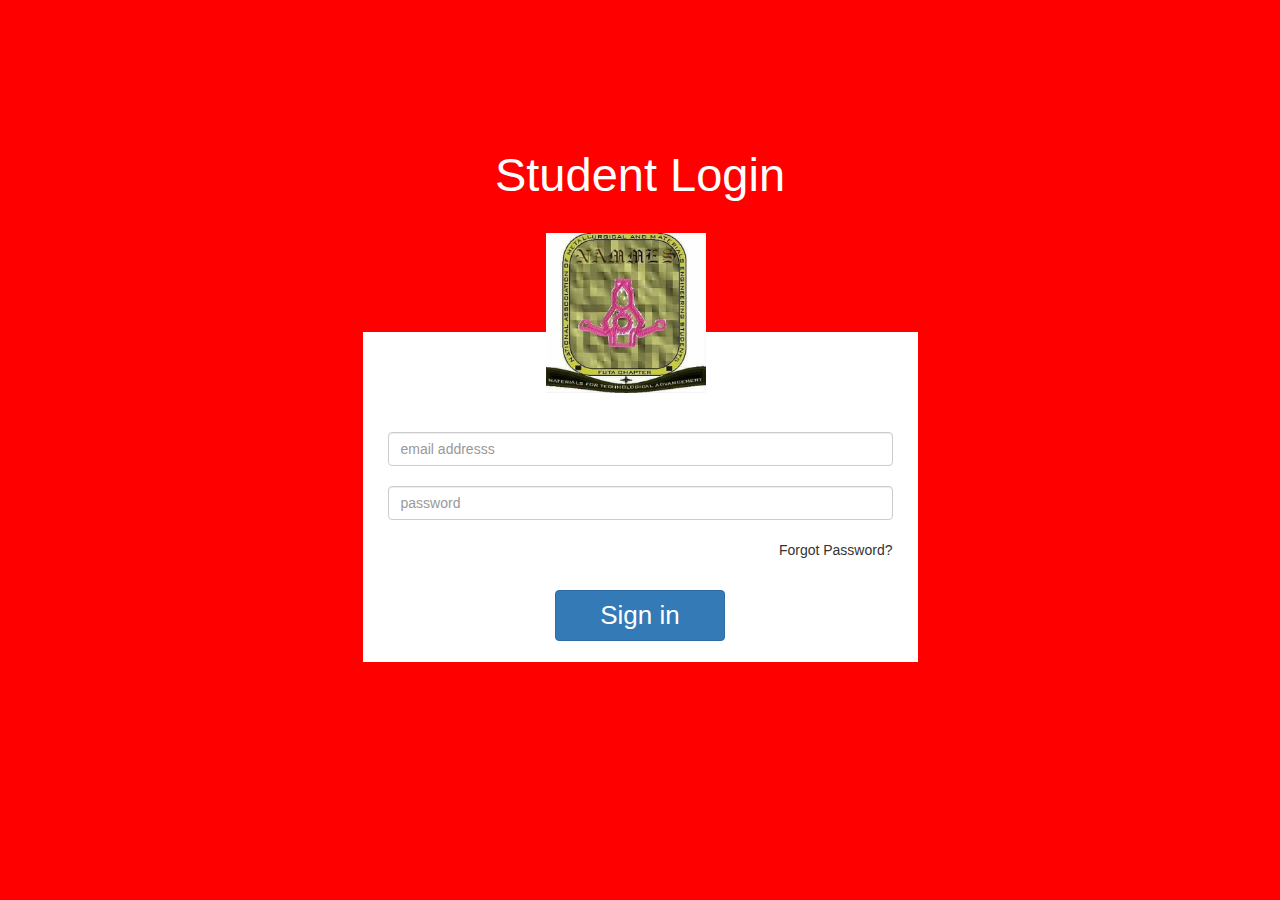
<file: dummyProject/index.html>
<!DOCTYPE html>
<html lang="en">
<head>
    <!-- meta tags -->
    <meta charset="utf-8">
    <meta http-equiv="x-UA-Compatible" content="IE=edge">
    <meta name="viewport" content="width=device-width, initial-scale=1">
    <title>Document</title>
    <link rel="stylesheet" href="css/bootstrap/bootstrap.css">
    <link rel="stylesheet" href="css/styles.css">
</head>
<body>
    <section>
        <div class="container">
            <div class="row">
               <div class="col-md-3">
                   
               </div>
                <div class="col-md-6 text-center">
                   <div id="header">
                       <h1>Student Login</h1>
                   </div>
                    <div id="resize">
                        <div id="img">
                            <img src="img/logo.jpg" class="img-fluid text-center" width="160" height="160">
                        </div><br><br><br><br><br>
                            <div id="form">
                                <form>
                                    <form class="form-group">
                                    <input type="email" class="form-control" placeholder="email addresss">
                                    <br>
                                    <input type="password" class="form-control" placeholder="password">
                                    <br>
                                    <div class="fp text-right">
                                        <p>Forgot Password?</p>
                                    </div>
                                    <br>
                                    <button type="submit" class="btn btn-primary">Sign in</button>
                                    
                                </form>
                                </form>
                            </div>
                        
                    </div>
                    
                </div>
                <div class="col-md-3">
                   
               </div>
            </div>
        </div>
    </section>
    
    
    
    
    
    <script src="js/bootstrap/bootstrap.js"></script>
</body>
</html>
</file>
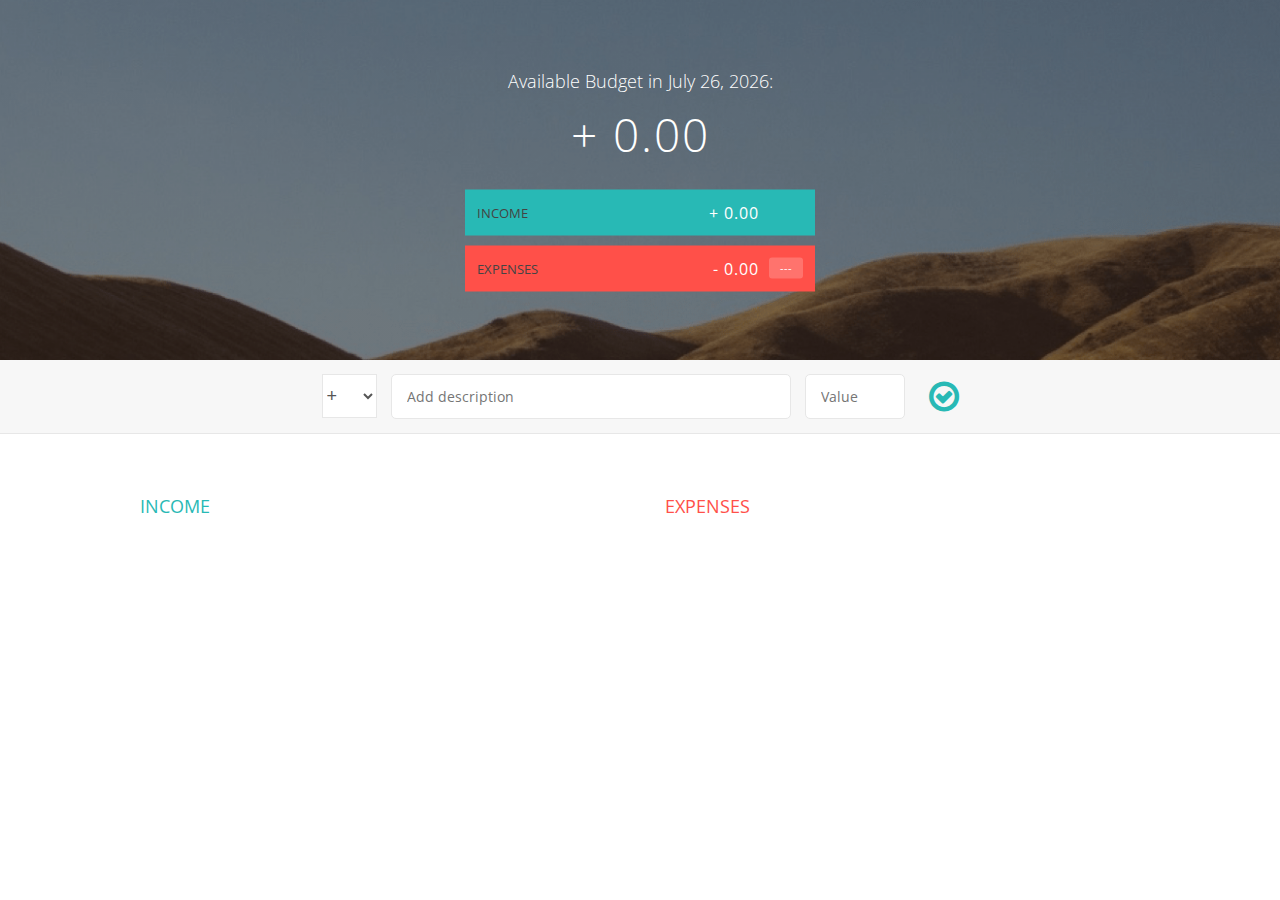
<file: js-project/index.html>
<!DOCTYPE html>
<html lang="en">
    <head>
        <meta charset="UTF-8">
        <link href="https://fonts.googleapis.com/css?family=Open+Sans:100,300,400,600" rel="stylesheet" type="text/css">
        <!-- fontawesome -->
        <link rel="stylesheet" href="font-awesome/css/font-awesome.min.css">        
        <link type="text/css" rel="stylesheet" href="style.css">
        <title>Budgety</title>
    </head>
    <body>
        
        <div class="top">
            <div class="budget">
                <div class="budget__title">
                    Available Budget in <span class="budget__title--month">%Month%</span>:
                </div>
                
                <div class="budget__value">+ 2,345.64</div>
                
                <div class="budget__income clearfix">
                    <div class="budget__income--text">Income</div>
                    <div class="right">
                        <div class="budget__income--value">+ 4,300.00</div>
                        <div class="budget__income--percentage">&nbsp;</div>
                    </div>
                </div>
                
                <div class="budget__expenses clearfix">
                    <div class="budget__expenses--text">Expenses</div>
                    <div class="right clearfix">
                        <div class="budget__expenses--value">- 1,954.36</div>
                        <div class="budget__expenses--percentage">45%</div>
                    </div>
                </div>
            </div>
        </div>
        
        
        
        <div class="bottom">
            <div class="add">
                <div class="add__container">
                    <select class="add__type">
                        <option value="inc" selected>+</option>
                        <option value="exp">-</option>
                    </select>
                    <input type="text" class="add__description" placeholder="Add description">
                    <input type="number" class="add__value" placeholder="Value">
                    <button class="add__btn"><i class="fa fa-check-circle-o"></i></button>
                </div>
            </div>
            
            <div class="container clearfix">
                <div class="income">
                    <h2 class="icome__title">Income</h2>
                    
                    <div class="income__list">
                       
                        <!--
                        <div class="item clearfix" id="income-0">
                            <div class="item__description">Salary</div>
                            <div class="right clearfix">
                                <div class="item__value">+ 2,100.00</div>
                                <div class="item__delete">
                                    <button class="item__delete--btn"><i class="ion-ios-close-outline"></i></button>
                                </div>
                            </div>
                        </div>
                        
                        <div class="item clearfix" id="income-1">
                            <div class="item__description">Sold car</div>
                            <div class="right clearfix">
                                <div class="item__value">+ 1,500.00</div>
                                <div class="item__delete">
                                    <button class="item__delete--btn"><i class="ion-ios-close-outline"></i></button>
                                </div>
                            </div>
                        </div>
                        -->
                        
                    </div>
                </div>
                
                
                
                <div class="expenses">
                    <h2 class="expenses__title">Expenses</h2>
                    
                    <div class="expenses__list">
                       
                        <!--
                        <div class="item clearfix" id="expense-0">
                            <div class="item__description">Apartment rent</div>
                            <div class="right clearfix">
                                <div class="item__value">- 900.00</div>
                                <div class="item__percentage">21%</div>
                                <div class="item__delete">
                                    <button class="item__delete--btn"><i class="ion-ios-close-outline"></i></button>
                                </div>
                            </div>
                        </div>

                        <div class="item clearfix" id="expense-1">
                            <div class="item__description">Grocery shopping</div>
                            <div class="right clearfix">
                                <div class="item__value">- 435.28</div>
                                <div class="item__percentage">10%</div>
                                <div class="item__delete">
                                    <button class="item__delete--btn"><i class="ion-ios-close-outline"></i></button>
                                </div>
                            </div>
                        </div>
                        -->
                        
                    </div>
                </div>
            </div>
            
            
        </div>
        
        <script src="app.js"></script>
    </body>
</html>
</file>
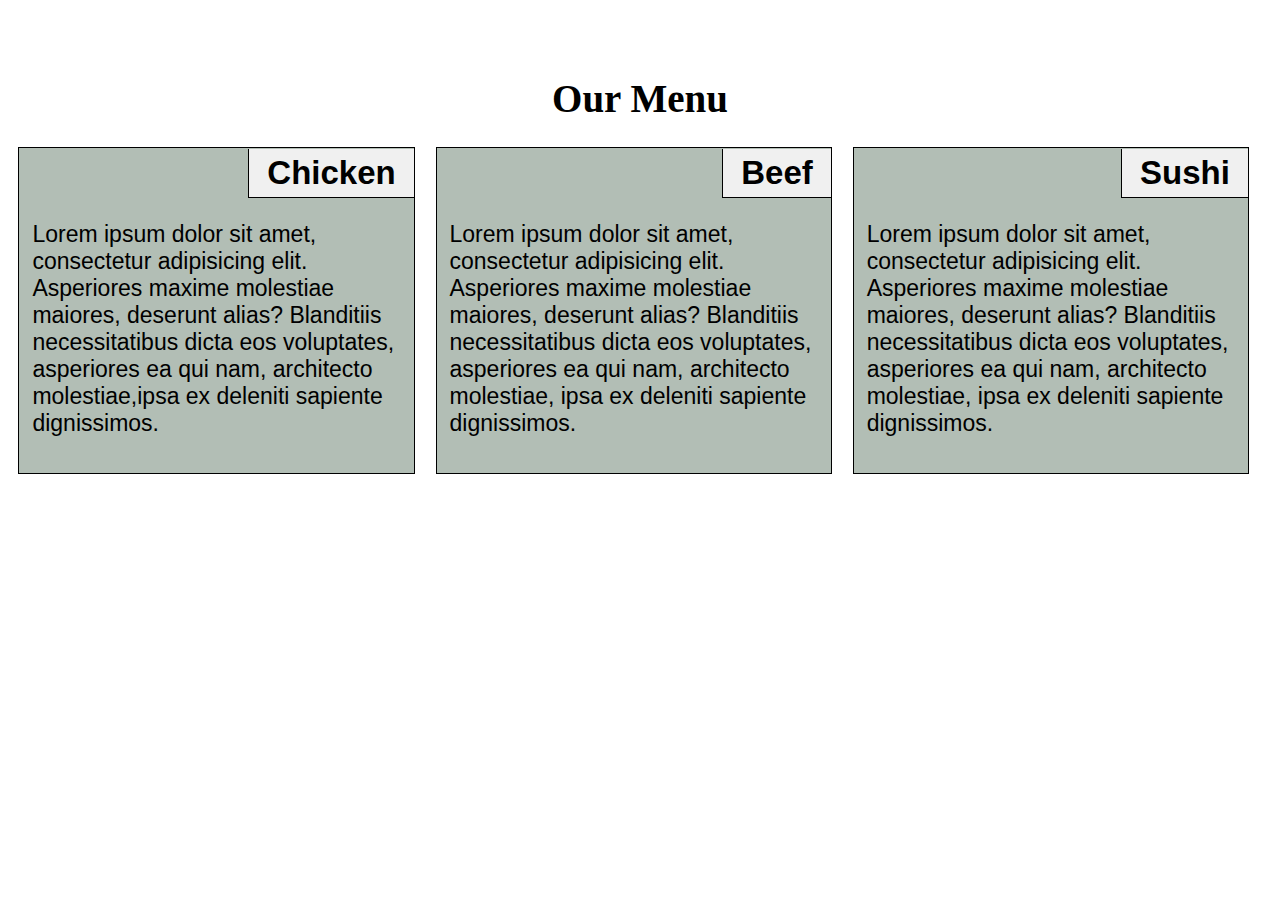
<file: module2-solution/index.html>
<!DOCTYPE html>
<html lang="en">
<head>
    <meta charset="UTF-8">
    <title>Document</title>
    <link rel="stylesheet" href="css/styles.css">
    <meta name="viewport" content="width=device-width, initial-scale=1">
</head>

<body>
    <div id="menu">
        <h1>Our Menu</h1>
    </div>
    <div class="row">
        <div class="col-lg-4 col-md-4 col-sm-6 col-xs-12">
           <div class="contain">
                <p>Lorem ipsum dolor sit amet, consectetur adipisicing elit. Asperiores maxime molestiae maiores, deserunt alias? Blanditiis necessitatibus dicta eos voluptates, asperiores ea qui nam, architecto molestiae,ipsa ex deleniti sapiente dignissimos.</p>

                <div class="content">
                    <h4>Chicken</h4>
                </div>
            </div>
        </div>
        <div class="col-lg-4 col-md-4 col-sm-6 col-xs-12">
            <div class="contain">
            <p>Lorem ipsum dolor sit amet, consectetur adipisicing elit. Asperiores maxime molestiae maiores, deserunt alias? Blanditiis necessitatibus dicta eos voluptates, asperiores ea qui nam, architecto molestiae, ipsa ex deleniti sapiente dignissimos.</p>

                <div class="content span0">
                    <h4>Beef</h4>
                </div>
             </div>
        </div>
        
        <div class="col-lg-4 col-md-4 col-sm-12 col-xs-12">
            <div class="contain p">
                <p>Lorem ipsum dolor sit amet, consectetur adipisicing elit. Asperiores maxime molestiae maiores, deserunt alias? Blanditiis necessitatibus dicta eos voluptates, asperiores ea qui nam, architecto molestiae, ipsa ex deleniti sapiente dignissimos.</p>
                <div class="content span">
                    <h4>Sushi</h4>
                </div>
            </div>
        </div>
    </div>
 
</body>
</html>
</file>
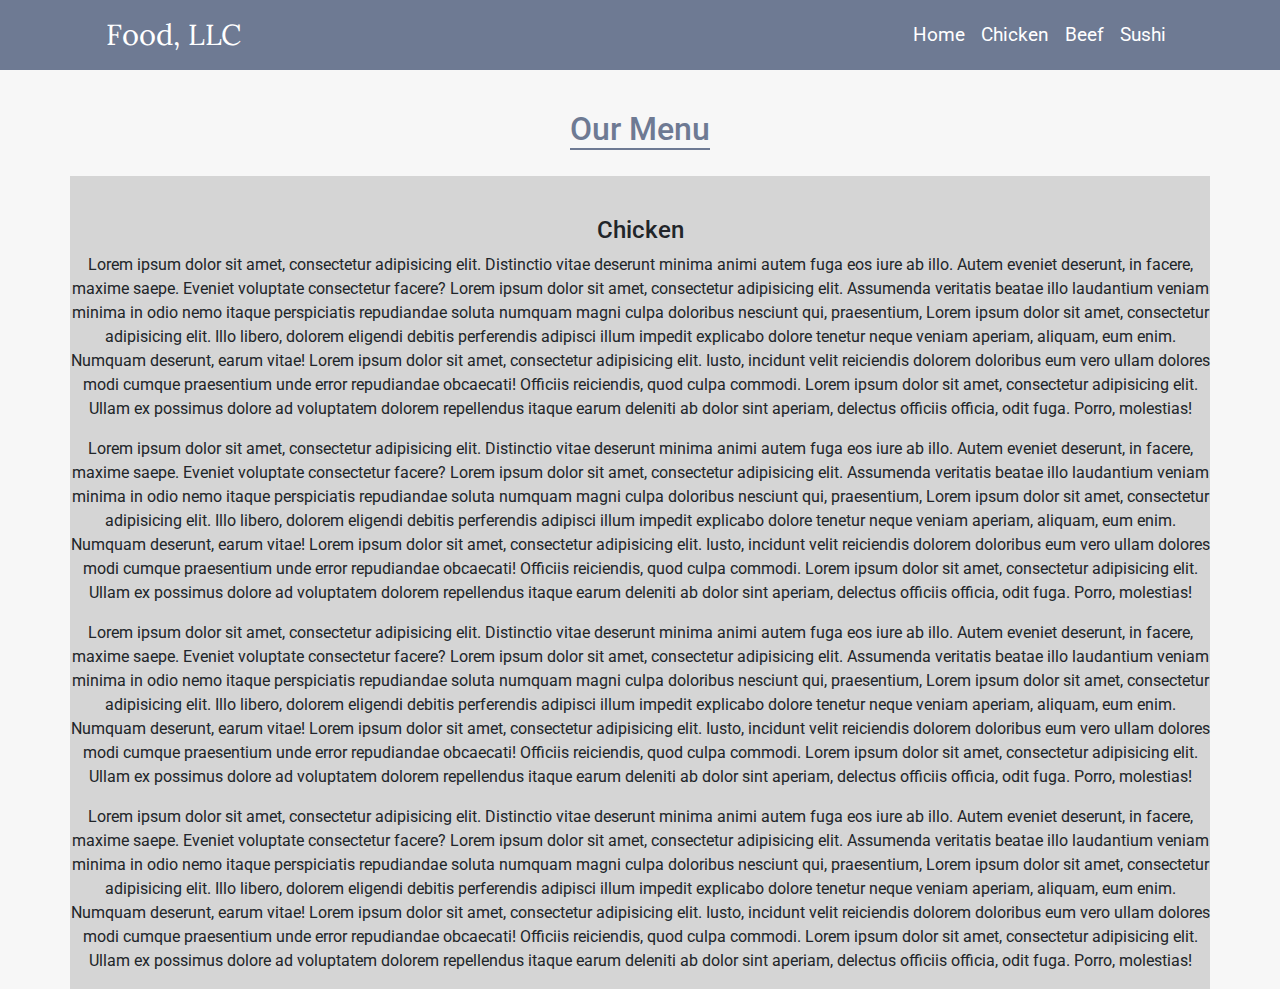
<file: module3-solution/index.html>
<!DOCTYPE html>
<html lang="en">
    <head>
        <meta charset="UTF-8">
        <title>Module 3 Assignment</title>
        <meta name="viewport" content="width=device-width, initial-scale=1">
        
        <!-- fontawesome -->
        <link rel="stylesheet" href="css/font-awesome/css/font-awesome.min.css">
        
        <link rel="stylesheet" href="css/bootstrap/bootstrap.min.css">
        <link rel="stylesheet" href="css/styles.css">
        <link href="https://fonts.googleapis.com/css?family=Roboto:300,400,500,700" rel="stylesheet">
        <link href="https://fonts.googleapis.com/css?family=Lora:400,700" rel="stylesheet">
    </head>
    <body>
        <header>
            <nav id="navbar-header" class="navbar navbar-expand-sm ">
              <a class="navbar-brand" href="index.html">Food, LLC</a>
              <button class="navbar-toggler" type="button" data-toggle="collapse" data-target="#navbarSupportedContent" aria-controls="navbarSupportedContent" aria-expanded="false" aria-label="Toggle navigation">
                <span class="navbar-toggler-icon"><i class="fa fa-navicon"></i></span>
              </button>

              <div class="collapse navbar-collapse" id="navbarSupportedContent">
                <ul class="navbar-nav ml-auto">
                  <li class="nav-item active">
                    <a class="nav-link" href="#">Home <span class="sr-only">(current)</span></a>
                  </li>
                  <li class="nav-item">
                    <a class="nav-link" href="#">Chicken</a>
                  </li>
                  <li class="nav-item">
                    <a class="nav-link" href="#">Beef</a>
                  </li>
                  <li class="nav-item">
                    <a class="nav-link" href="#">Sushi</a>
                  </li>
                </ul>
              </div>
            </nav>
        </header>
        
        <section class="container">
            <div class="header-element text-center">
                <h2>Our Menu</h2>
            </div>
            <div class="row paragraph">
               <div class="col-xs-12">
                <div class="header-element text-center">
                    <h4>Chicken</h4>
                        
                            <p>Lorem ipsum dolor sit amet, consectetur adipisicing elit. Distinctio vitae deserunt minima animi autem fuga eos iure ab illo. Autem eveniet deserunt, in facere, maxime saepe. Eveniet voluptate consectetur facere? Lorem ipsum dolor sit amet, consectetur adipisicing elit. Assumenda veritatis beatae illo laudantium veniam minima in odio nemo itaque perspiciatis repudiandae soluta numquam magni culpa doloribus nesciunt qui, praesentium, 
                            Lorem ipsum dolor sit amet, consectetur adipisicing elit. Illo libero, dolorem eligendi debitis perferendis adipisci illum impedit explicabo dolore tenetur neque veniam aperiam, aliquam, eum enim. Numquam deserunt, earum vitae! Lorem ipsum dolor sit amet, consectetur adipisicing elit. Iusto, incidunt velit reiciendis dolorem doloribus eum vero ullam dolores modi cumque praesentium unde error repudiandae obcaecati! Officiis reiciendis, quod culpa commodi. Lorem ipsum dolor sit amet, consectetur adipisicing elit. Ullam ex possimus dolore ad voluptatem dolorem repellendus itaque earum deleniti ab dolor sint aperiam, delectus officiis officia, odit fuga. Porro, molestias!
                            </p>
                            <p>Lorem ipsum dolor sit amet, consectetur adipisicing elit. Distinctio vitae deserunt minima animi autem fuga eos iure ab illo. Autem eveniet deserunt, in facere, maxime saepe. Eveniet voluptate consectetur facere? Lorem ipsum dolor sit amet, consectetur adipisicing elit. Assumenda veritatis beatae illo laudantium veniam minima in odio nemo itaque perspiciatis repudiandae soluta numquam magni culpa doloribus nesciunt qui, praesentium, 
                            Lorem ipsum dolor sit amet, consectetur adipisicing elit. Illo libero, dolorem eligendi debitis perferendis adipisci illum impedit explicabo dolore tenetur neque veniam aperiam, aliquam, eum enim. Numquam deserunt, earum vitae! Lorem ipsum dolor sit amet, consectetur adipisicing elit. Iusto, incidunt velit reiciendis dolorem doloribus eum vero ullam dolores modi cumque praesentium unde error repudiandae obcaecati! Officiis reiciendis, quod culpa commodi. Lorem ipsum dolor sit amet, consectetur adipisicing elit. Ullam ex possimus dolore ad voluptatem dolorem repellendus itaque earum deleniti ab dolor sint aperiam, delectus officiis officia, odit fuga. Porro, molestias!
                            </p>
                            <p>Lorem ipsum dolor sit amet, consectetur adipisicing elit. Distinctio vitae deserunt minima animi autem fuga eos iure ab illo. Autem eveniet deserunt, in facere, maxime saepe. Eveniet voluptate consectetur facere? Lorem ipsum dolor sit amet, consectetur adipisicing elit. Assumenda veritatis beatae illo laudantium veniam minima in odio nemo itaque perspiciatis repudiandae soluta numquam magni culpa doloribus nesciunt qui, praesentium, 
                            Lorem ipsum dolor sit amet, consectetur adipisicing elit. Illo libero, dolorem eligendi debitis perferendis adipisci illum impedit explicabo dolore tenetur neque veniam aperiam, aliquam, eum enim. Numquam deserunt, earum vitae! Lorem ipsum dolor sit amet, consectetur adipisicing elit. Iusto, incidunt velit reiciendis dolorem doloribus eum vero ullam dolores modi cumque praesentium unde error repudiandae obcaecati! Officiis reiciendis, quod culpa commodi. Lorem ipsum dolor sit amet, consectetur adipisicing elit. Ullam ex possimus dolore ad voluptatem dolorem repellendus itaque earum deleniti ab dolor sint aperiam, delectus officiis officia, odit fuga. Porro, molestias!
                            </p>
                            <p>Lorem ipsum dolor sit amet, consectetur adipisicing elit. Distinctio vitae deserunt minima animi autem fuga eos iure ab illo. Autem eveniet deserunt, in facere, maxime saepe. Eveniet voluptate consectetur facere? Lorem ipsum dolor sit amet, consectetur adipisicing elit. Assumenda veritatis beatae illo laudantium veniam minima in odio nemo itaque perspiciatis repudiandae soluta numquam magni culpa doloribus nesciunt qui, praesentium, 
                            Lorem ipsum dolor sit amet, consectetur adipisicing elit. Illo libero, dolorem eligendi debitis perferendis adipisci illum impedit explicabo dolore tenetur neque veniam aperiam, aliquam, eum enim. Numquam deserunt, earum vitae! Lorem ipsum dolor sit amet, consectetur adipisicing elit. Iusto, incidunt velit reiciendis dolorem doloribus eum vero ullam dolores modi cumque praesentium unde error repudiandae obcaecati! Officiis reiciendis, quod culpa commodi. Lorem ipsum dolor sit amet, consectetur adipisicing elit. Ullam ex possimus dolore ad voluptatem dolorem repellendus itaque earum deleniti ab dolor sint aperiam, delectus officiis officia, odit fuga. Porro, molestias!
                            </p>
                    </div>
                </div>
            </div>
        </section>
        
        <script src="js/jquery.min.js"></script>
    <script src="js/Bootstrap/bootstrap.min.js"></script>
    </body>
</html>
</file>
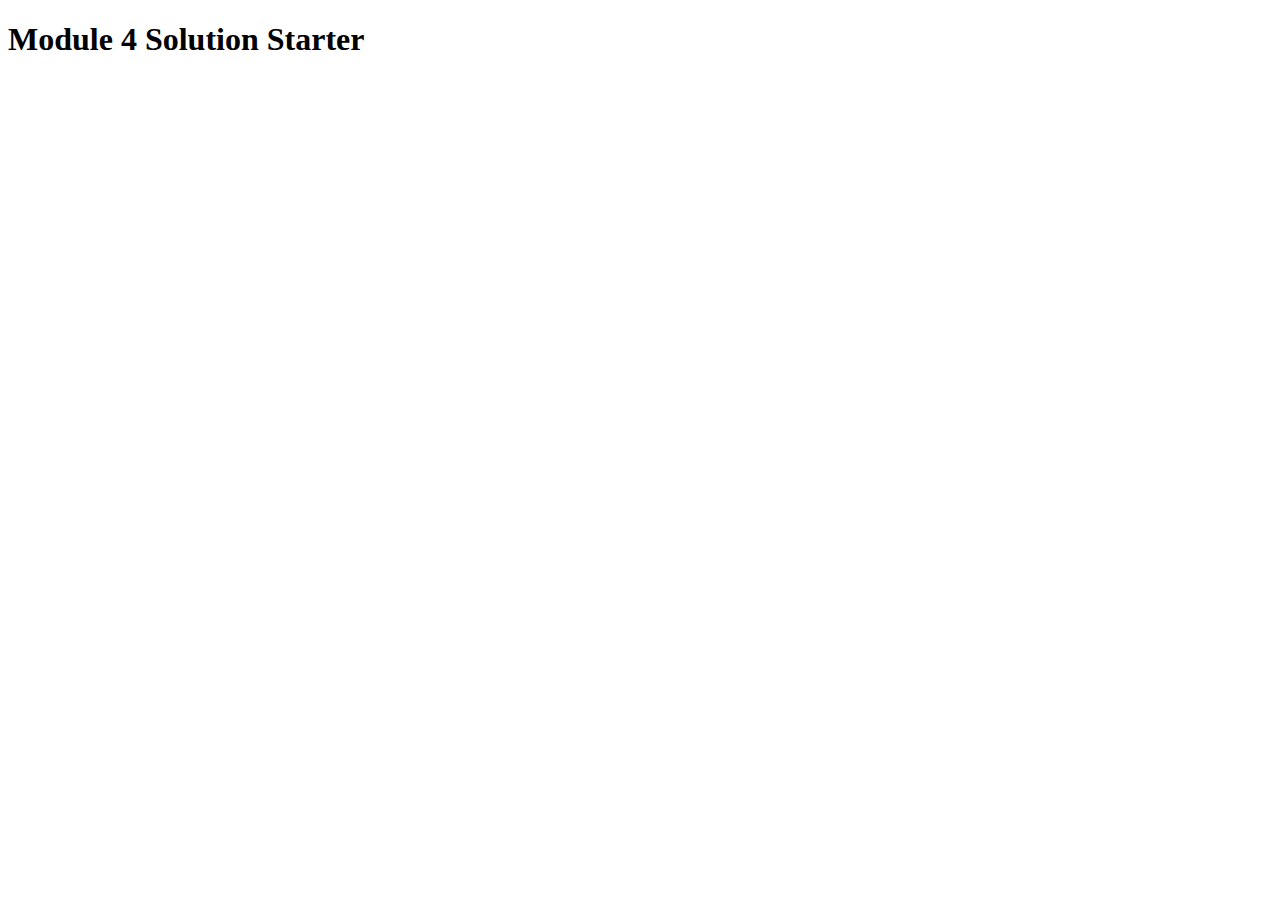
<file: module4-solution/index.html>
<!DOCTYPE html>
<html>
<head>
  <meta charset="utf-8">
  <title>Module 4 Solution Starter</title>
  <script>
    var names = []; // DO NOT REMOVE
  </script>
  <script src="SpeakHello.js"></script>
  <script src="SpeakGoodBye.js"></script>
  <script src="script.js"></script>
</head>
<body>
  <h1>Module 4 Solution Starter</h1>
</body>
</html>
</file>
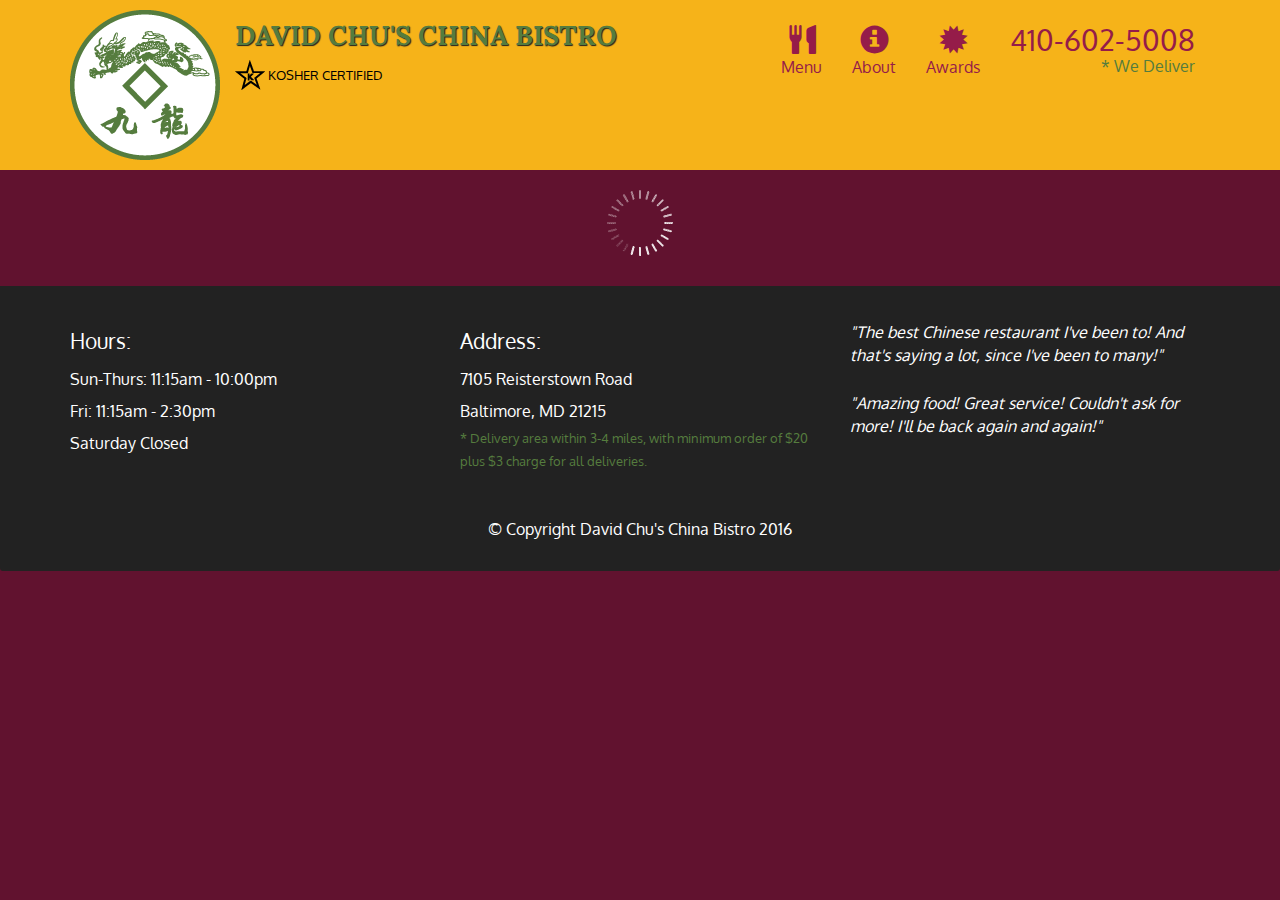
<file: module5-solution/index.html>
<!doctype html>
<html lang="en">
  <head>
    <meta charset="utf-8">
    <meta http-equiv="X-UA-Compatible" content="IE=edge">
    <meta name="viewport" content="width=device-width, initial-scale=1">
    <title>David Chu's China Bistro</title>
    <link rel="stylesheet" href="css/bootstrap.min.css">
    <link rel="stylesheet" href="css/styles.css">
    <link href='https://fonts.googleapis.com/css?family=Oxygen:400,300,700' rel='stylesheet' type='text/css'>
    <link href='https://fonts.googleapis.com/css?family=Lora' rel='stylesheet' type='text/css'>
  </head>
<body>
  <header>
    <nav id="header-nav" class="navbar navbar-default">
      <div class="container">
        <div class="navbar-header">
          <a href="index.html" class="pull-left visible-md visible-lg">
            <div id="logo-img" alt="Logo image"></div>
          </a>

          <div class="navbar-brand">
            <a href="index.html"><h1>David Chu's China Bistro</h1></a>
            <p>
              <img src="images/star-k-logo.png" alt="Kosher certification">
              <span>Kosher Certified</span>
            </p>
          </div>

          <button id="navbarToggle" type="button" class="navbar-toggle collapsed" data-toggle="collapse" data-target="#collapsable-nav" aria-expanded="false">
            <span class="sr-only">Toggle navigation</span>
            <span class="icon-bar"></span>
            <span class="icon-bar"></span>
            <span class="icon-bar"></span>
          </button>
        </div>
        
        <div id="collapsable-nav" class="collapse navbar-collapse">
           <ul id="nav-list" class="nav navbar-nav navbar-right">
            <li id="navHomeButton" class="visible-xs active">
              <a href="index.html">
                <span class="glyphicon glyphicon-home"></span> Home</a>
            </li>
            <li id="navMenuButton">
              <a href="#" onclick="$dc.loadMenuCategories();">
                <span class="glyphicon glyphicon-cutlery"></span><br class="hidden-xs"> Menu</a>
            </li>
            <li>
              <a href="#">
                <span class="glyphicon glyphicon-info-sign"></span><br class="hidden-xs"> About</a>
            </li>
            <li>
              <a href="#">
                <span class="glyphicon glyphicon-certificate"></span><br class="hidden-xs"> Awards</a>
            </li>
            <li id="phone" class="hidden-xs">
              <a href="tel:410-602-5008">
                <span>410-602-5008</span></a><div>* We Deliver</div>
            </li>
          </ul><!-- #nav-list -->
        </div><!-- .collapse .navbar-collapse -->
      </div><!-- .container -->
    </nav><!-- #header-nav -->
  </header>

  <div id="call-btn" class="visible-xs">
    <a class="btn" href="tel:410-602-5008">
    <span class="glyphicon glyphicon-earphone"></span>
    410-602-5008
    </a>
  </div>
  <div id="xs-deliver" class="text-center visible-xs">* We Deliver</div>

  <div id="main-content" class="container"></div>

  <footer class="panel-footer">
    <div class="container">
      <div class="row">
        <section id="hours" class="col-sm-4">
          <span>Hours:</span><br>
          Sun-Thurs: 11:15am - 10:00pm<br>
          Fri: 11:15am - 2:30pm<br>
          Saturday Closed
          <hr class="visible-xs">
        </section>
        <section id="address" class="col-sm-4">
          <span>Address:</span><br>
          7105 Reisterstown Road<br>
          Baltimore, MD 21215
          <p>* Delivery area within 3-4 miles, with minimum order of $20 plus $3 charge for all deliveries.</p>
          <hr class="visible-xs">
        </section>
        <section id="testimonials" class="col-sm-4">
          <p>"The best Chinese restaurant I've been to! And that's saying a lot, since I've been to many!"</p>
          <p>"Amazing food! Great service! Couldn't ask for more! I'll be back again and again!"</p>
        </section>
      </div>
      <div class="text-center">&copy; Copyright David Chu's China Bistro 2016</div>
    </div>
  </footer>

  <!-- jQuery (Bootstrap JS plugins depend on it) -->
  <script src="js/jquery-2.1.4.min.js"></script>
  <script src="js/bootstrap.min.js"></script>
  <script src="js/ajax-utils.js"></script>
  <script src="js/script.js"></script>
</body>
</html>
</file>
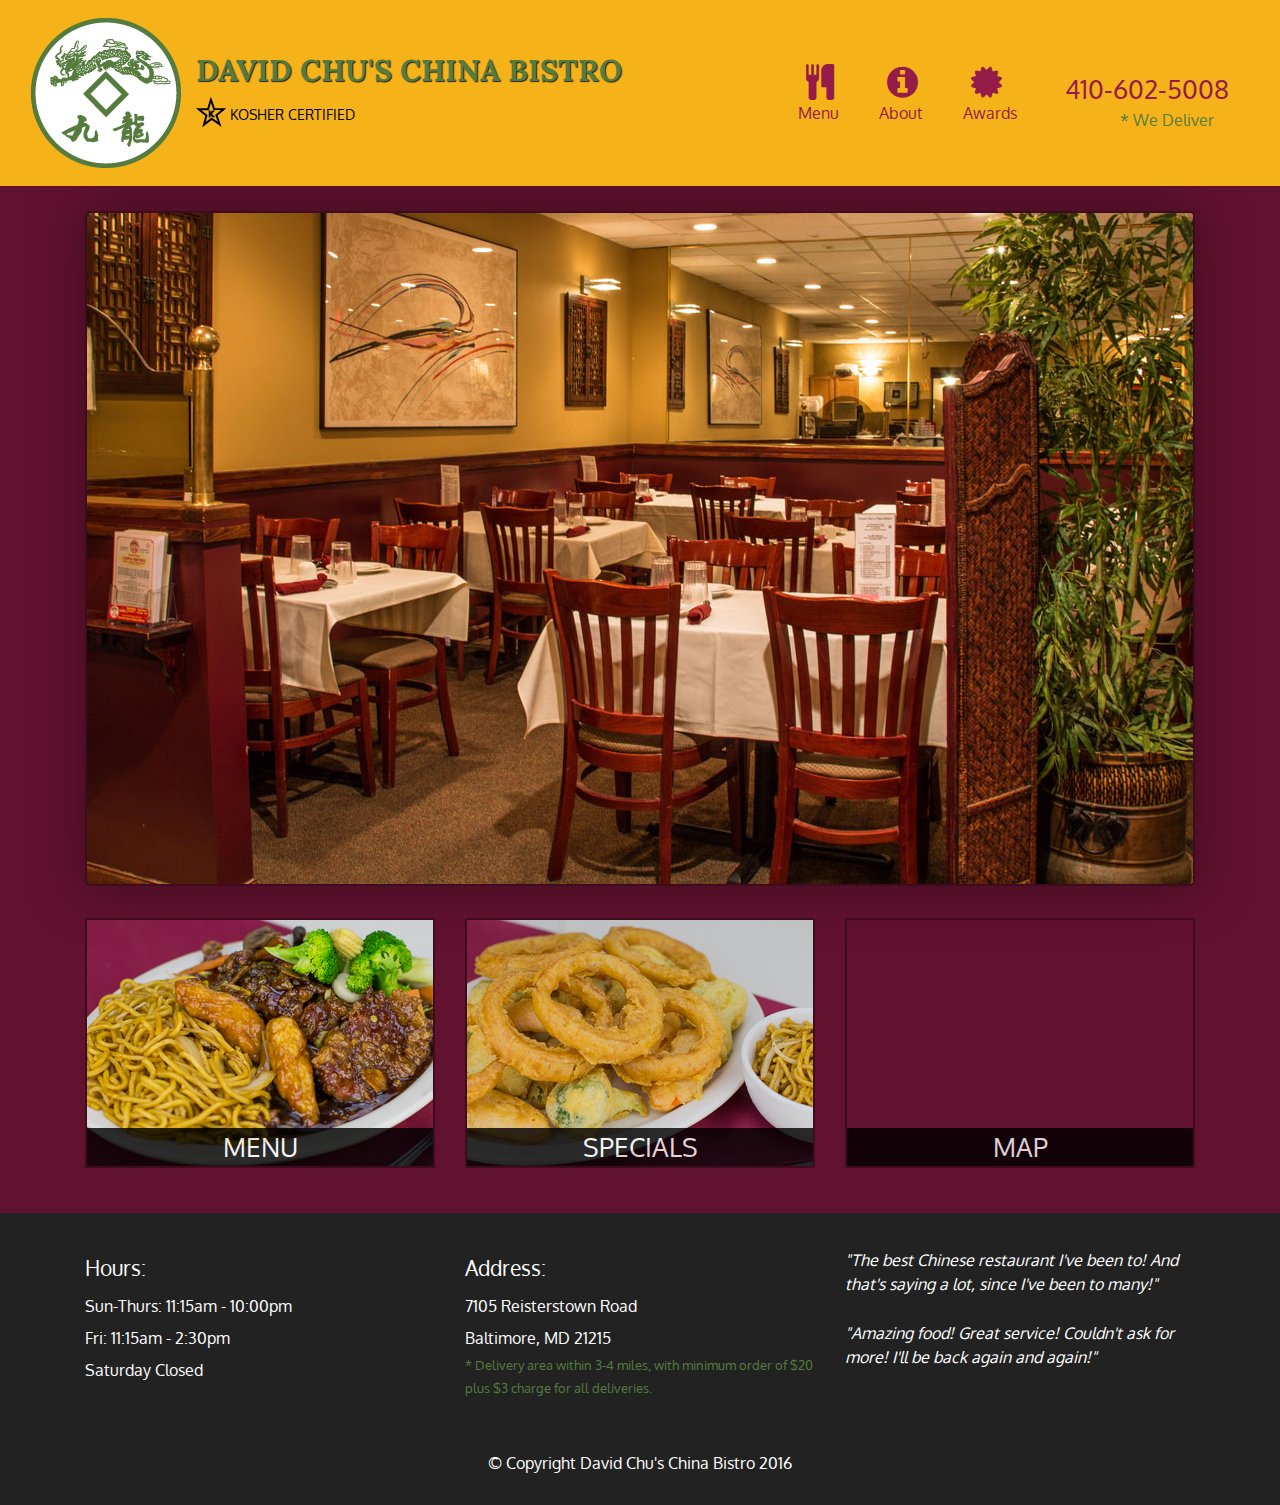
<file: site/index.html>
<!DOCTYPE html>
<html lang="en">

<head>
    <!-- meta tags -->
    <meta charset="utf-8">
    <meta http-equiv="x-UA-Compatible" content="IE=edge">
    <meta name="viewport" content="width=device-width, initial-scale=1">
    <title>David Chus Resturant</title>

    <!-- fontawesome -->
    <link rel="stylesheet" href="css/font-awesome/css/font-awesome.min.css">
    <link rel="stylesheet" href="css/bootstrap/bootstrap.min.css">
    <link rel="stylesheet" href="css/styles.css">
    <link href='https://fonts.googleapis.com/css?family=Oxygen:400,300,700' rel='stylesheet' type='text/css'>
    <link href='https://fonts.googleapis.com/css?family=Lora' rel='stylesheet' type='text/css'>

</head>

<body>
    <header>
        <nav id="navbar-header" class="navbar navbar-expand-sm">
            <div class="container">
                <div class="navbar-header">
                    <a href="index.html" class="float-left  d-none d-md-block">
                        <div id="logo-img"></div>
                    </a>
                </div>
                <div class="navbar-brand">
                    <a href="index.html">
                        <h1>David Chu's China Bistro</h1>
                    </a>
                    <p><img src="image/star-k-logo.png" alt="Kosher Certification">&nbsp;<span>Kosher Certified</span></p>
                </div>

                <button class="navbar-toggler" type="button" data-toggle="collapse" data-target="#collapse-nav" aria-controls="collapse-nav" aria-expanded="false" aria-label="Toggle navigation">
                    <span class="navbar-toggler-icon"><i class="fa fa-navicon"></i></span>
                </button>
                <div class="collapse navbar-collapse" id="collapse-nav">
                    <ul id="nav-list" class="navbar-nav ml-auto">
                        <li class="space">
                            <a href="menupage.html"><i class="fa fa-cutlery"></i>
                                <br> Menu
                            </a>
                        </li>

                        <li class="space">
                            <a href="#"><i class="fa fa-info-circle "></i><br /> About</a>
                        </li>
                        <li class="space">
                            <a href="#"><i class="fa fa-certificate"></i><br /> Awards</a>
                        </li>
                        <li id="phone" class="space d-none d-md-block">
                            <a href="tel:410-602-5008">
                                <span>410-602-5008</span></a>
                            <div id="we">* We Deliver</div>
                        </li>
                    </ul>
                </div>
            </div>
        </nav>
    </header>

    <div id="call-btn" class="d-md-none">
        <a class="btn" href="tel:410-602-5008">
            <span class="fa fa-phone"></span>
            410-602-5008
        </a>
    </div>
    <div id="xs-deliver" class="text-center d-md-none">* We Deliver</div>
    
    <!--  Main Content-->
    <div id="main-content" class="container">
         <div class="jumbotron">
            <img src="image/jumbotron_768.jpg" alt="Picture of the restaurant" class="img-fluid d-block d-sm-none">
         </div>
         <div id="home-tiles" class="row">
               
                <!--  Menu -->
              <div class="col-md-4 col-sm-6 col-xs-12">
                <a href="menupage.html"><div id="menu-tile"><span>menu</span></div></a>
              </div>
              
              <!--  Specials -->
              <div class="col-md-4 col-sm-6 col-xs-12">
                <a href="single-category.html"><div id="specials-tile"><span>specials</span></div></a>
              </div>
              
              <!-- Maps-->
              <div class="col-md-4 col-sm-12 col-xs-12">
                <a href="https://www.google.com/maps/place/David+Chu's+China+Bistro/@39.3635874,-76.7138622,17z/data=!4m6!1m3!3m2!1s0x89c81a14e7817803:0xab20a0e99daa17ea!2sDavid+Chu's+China+Bistro!3m1!1s0x89c81a14e7817803:0xab20a0e99daa17ea" target="_blank">
                  <div id="map-tile">
                    <iframe src="https://www.google.com/maps/embed?pb=!1m18!1m12!1m3!1d3084.675372390488!2d-76.71386218529199!3d39.3635874269356!2m3!1f0!2f0!3f0!3m2!1i1024!2i768!4f13.1!3m3!1m2!1s0x89c81a14e7817803%3A0xab20a0e99daa17ea!2sDavid+Chu&#39;s+China+Bistro!5e0!3m2!1sen!2sus!4v1452824864156" width="100%" height="250" frameborder="0" style="border:0" allowfullscreen></iframe>
                    <span>map</span>
                  </div>
                </a>
              </div>
        </div><!-- End of #home-tiles -->
    </div><!-- End of #main-content -->
    
    <footer class="panel-footer">
    <div class="container">
      <div class="row">
        <section id="hours" class="col-sm-4">
          <span>Hours:</span><br>
          Sun-Thurs: 11:15am - 10:00pm<br>
          Fri: 11:15am - 2:30pm<br>
          Saturday Closed
          <hr class="d-block d-sm-none">
        </section>
        <section id="address" class="col-sm-4">
          <span>Address:</span><br>
          7105 Reisterstown Road<br>
          Baltimore, MD 21215
          <p>* Delivery area within 3-4 miles, with minimum order of $20 plus $3 charge for all deliveries.</p>
          <hr class="d-block d-sm-none">
        </section>
        <section id="testimonials" class="col-sm-4">
          <p>"The best Chinese restaurant I've been to! And that's saying a lot, since I've been to many!"</p>
          <p>"Amazing food! Great service! Couldn't ask for more! I'll be back again and again!"</p>
        </section>
      </div>
      <div class="text-center">&copy; Copyright David Chu's China Bistro 2016</div>
    </div>
  </footer>








    <script src="js/jquery.min.js"></script>
    <script src="js/Bootstrap/bootstrap.min.js"></script>
    <!-- Jquery -->
</body>

</html>
</file>
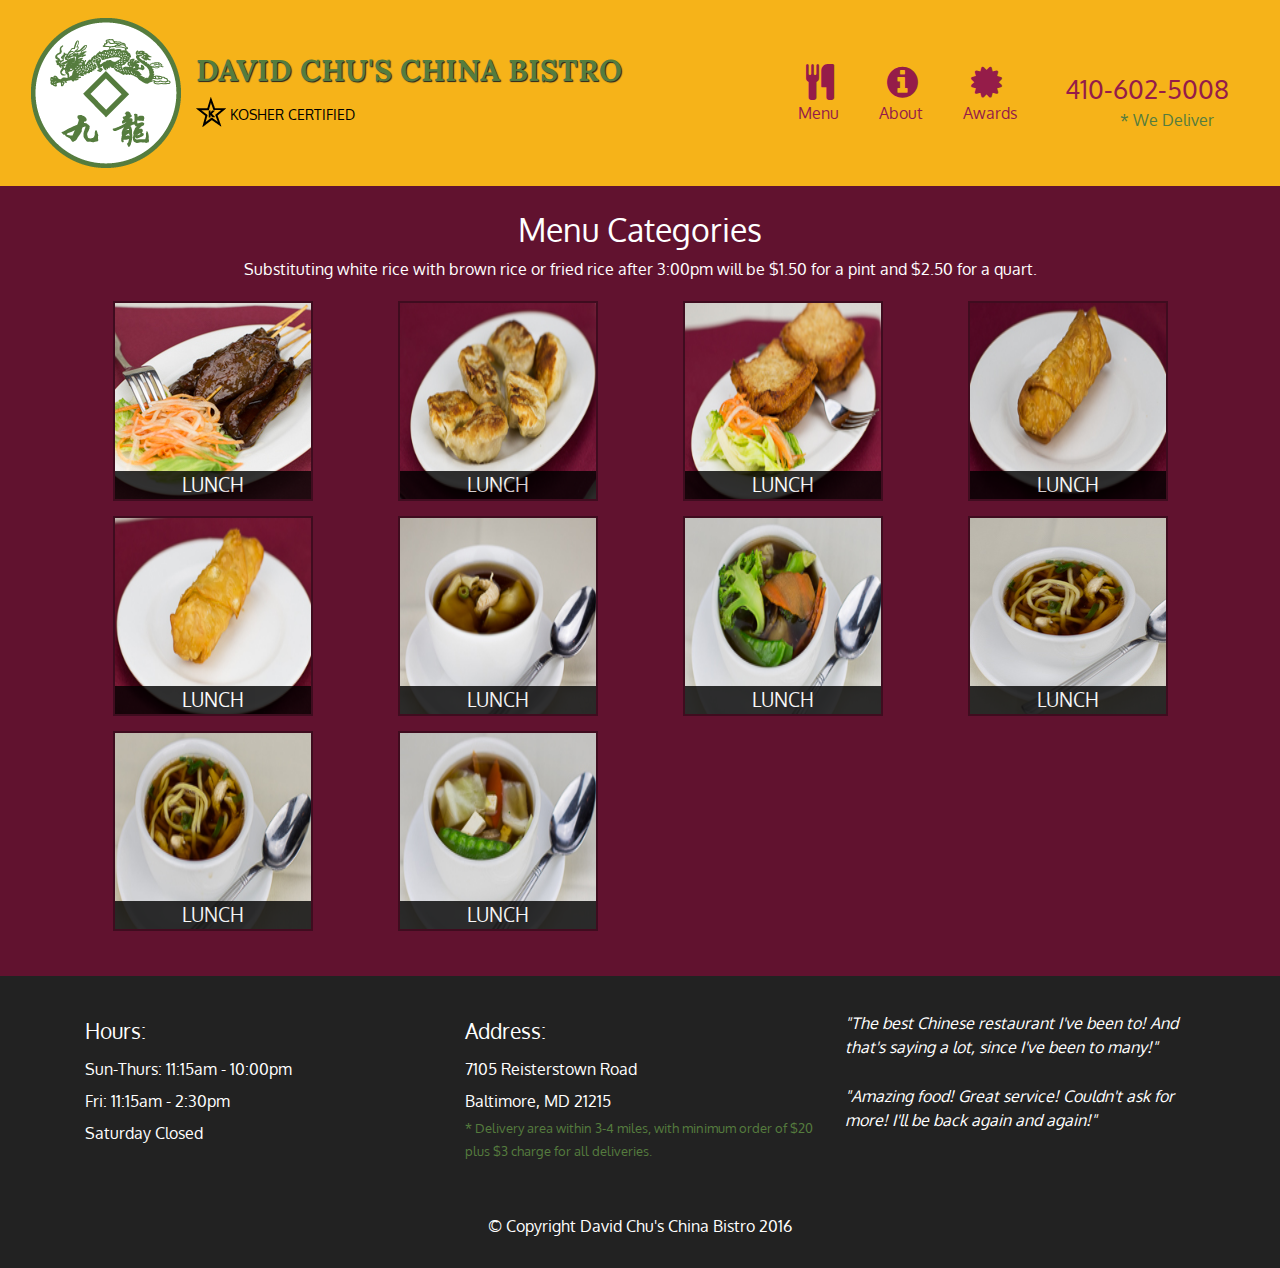
<file: site/menupage.html>
<!DOCTYPE html>
<html lang="en">

<head>
    <!-- meta tags -->
    <meta charset="utf-8">
    <meta http-equiv="x-UA-Compatible" content="IE=edge">
    <meta name="viewport" content="width=device-width, initial-scale=1">
    <title>David Chus Resturant</title>

    <!-- fontawesome -->
    <link rel="stylesheet" href="css/font-awesome/css/font-awesome.min.css">
    <link rel="stylesheet" href="css/bootstrap/bootstrap.min.css">
    <link rel="stylesheet" href="css/styles.css">
    <link href='https://fonts.googleapis.com/css?family=Oxygen:400,300,700' rel='stylesheet' type='text/css'>
    <link href='https://fonts.googleapis.com/css?family=Lora' rel='stylesheet' type='text/css'>

</head>

<body>
    <header>
        <nav id="navbar-header" class="navbar navbar-expand-sm">
            <div class="container">
                <div class="navbar-header">
                    <a href="index.html" class="float-left  d-none d-md-block">
                        <div id="logo-img"></div>
                    </a>
                </div>
                <div class="navbar-brand">
                    <a href="index.html">
                        <h1>David Chu's China Bistro</h1>
                    </a>
                    <p><img src="image/star-k-logo.png" alt="Kosher Certification">&nbsp;<span>Kosher Certified</span></p>
                </div>

                <button class="navbar-toggler" type="button" data-toggle="collapse" data-target="#collapse-nav" aria-controls="collapse-nav" aria-expanded="false" aria-label="Toggle navigation">
                    <span class="navbar-toggler-icon"><i class="fa fa-navicon"></i></span>
                </button>
                <div class="collapse navbar-collapse" id="collapse-nav">
                    <ul id="nav-list" class="navbar-nav ml-auto">
                        <li class="space">
                            <a href="menu-categories.html"><i class="fa fa-cutlery"></i>
                                <br> Menu
                            </a>
                        </li>

                        <li class="space">
                            <a href="#"><i class="fa fa-info-circle "></i><br /> About</a>
                        </li>
                        <li class="space">
                            <a href="#"><i class="fa fa-certificate"></i><br /> Awards</a>
                        </li>
                        <li id="phone" class="space d-none d-md-block">
                            <a href="tel:410-602-5008">
                                <span>410-602-5008</span></a>
                            <div id="we">* We Deliver</div>
                        </li>
                    </ul>
                </div>
            </div>
        </nav>
    </header>

    <div id="call-btn" class="d-md-none">
        <a class="btn" href="tel:410-602-5008">
            <span class="fa fa-phone"></span>
            410-602-5008
        </a>
    </div>
    <div id="xs-deliver" class="text-center d-md-none">* We Deliver</div>
    
    <!--  Main Content-->
        <div id="main-content" class="container">
            <h2 id="menu-categories.html" class="text-center">Menu Categories</h2>
            <div class="text-center menudiv">
                Substituting white rice with brown rice or fried rice after 3:00pm will be $1.50 for a pint and $2.50 for a quart.
            </div>
            
            <section class="row">
                <div class="col-md-3 col-sm-4 col-xs-6 col-xxs-12">
                    <a href="single-category.html">
                        <div class="category-tile">
                            <img width="200" height="200" src="image/menu/B/B.jpg" alt="Lunch">
                            <span>Lunch</span>
                        </div>
                    </a>
                </div>
                <div class="col-md-3 col-sm-4 col-xs-6 col-xxs-12">
                    <a href="single-category.html">
                        <div class="category-tile">
                            <img width="200" height="200" src="image/menu/B/B-8.jpg" alt="Lunch">
                            <span>Lunch</span>
                        </div>
                    </a>
                </div>
                <div class="col-md-3 col-sm-4 col-xs-6 col-xxs-12">
                    <a href="single-category.html">
                        <div class="category-tile">
                            <img width="200" height="200" src="image/menu/B/B-5.jpg" alt="Lunch">
                            <span>Lunch</span>
                        </div>
                    </a>
                </div>
                <div class="col-md-3 col-sm-4 col-xs-6 col-xxs-12">
                    <a href="single-category.html">
                        <div class="category-tile">
                            <img width="200" height="200" src="image/menu/B/B-3.jpg" alt="Lunch">
                            <span>Lunch</span>
                        </div>
                    </a>
                </div>
                <div class="col-md-3 col-sm-4 col-xs-6 col-xxs-12">
                    <a href="single-category.html">
                        <div class="category-tile">
                            <img width="200" height="200" src="image/menu/B/B-1.jpg" alt="Lunch">
                            <span>Lunch</span>
                        </div>
                    </a>
                </div>
                <div class="col-md-3 col-sm-4 col-xs-6 col-xxs-12">
                    <a href="single-category.html">
                        <div class="category-tile">
                            <img width="200" height="200" src="image/menu/A/A-1.jpg" alt="Lunch">
                            <span>Lunch</span>
                        </div>
                    </a>
                </div>
                <div class="col-md-3 col-sm-4 col-xs-6 col-xxs-12">
                    <a href="single-category.html">
                        <div class="category-tile">
                            <img width="200" height="200" src="image/menu/A/A-10.jpg" alt="Lunch">
                            <span>Lunch</span>
                        </div>
                    </a>
                </div>
                <div class="col-md-3 col-sm-4 col-xs-6 col-xxs-12">
                    <a href="single-category.html">
                        <div class="category-tile">
                            <img width="200" height="200" src="image/menu/A/A.jpg" alt="Lunch">
                            <span>Lunch</span>
                        </div>
                    </a>
                </div>
                <div class="col-md-3 col-sm-4 col-xs-6 col-xxs-12">
                    <a href="single-category.html">
                        <div class="category-tile">
                            <img width="200" height="200" src="image/menu/A/A-6.jpg" alt="Lunch">
                            <span>Lunch</span>
                        </div>
                    </a>
                </div>
                <div class="col-md-3 col-sm-4 col-xs-6 col-xxs-12">
                    <a href="single-category.html">
                        <div class="category-tile">
                            <img width="200" height="200" src="image/menu/A/A-8.jpg" alt="Lunch">
                            <span>Lunch</span>
                        </div>
                    </a>
                </div>
            </section>
        </div>
    <!-- End of #main-content -->
    
    
    
    
    
    
    
    
    
    
    
    
    
    
    
    
    
    
    
    
    
    
    
    <footer class="panel-footer">
    <div class="container">
      <div class="row">
        <section id="hours" class="col-sm-4">
          <span>Hours:</span><br>
          Sun-Thurs: 11:15am - 10:00pm<br>
          Fri: 11:15am - 2:30pm<br>
          Saturday Closed
          <hr class="d-block d-sm-none">
        </section>
        <section id="address" class="col-sm-4">
          <span>Address:</span><br>
          7105 Reisterstown Road<br>
          Baltimore, MD 21215
          <p>* Delivery area within 3-4 miles, with minimum order of $20 plus $3 charge for all deliveries.</p>
          <hr class="d-block d-sm-none">
        </section>
        <section id="testimonials" class="col-sm-4">
          <p>"The best Chinese restaurant I've been to! And that's saying a lot, since I've been to many!"</p>
          <p>"Amazing food! Great service! Couldn't ask for more! I'll be back again and again!"</p>
        </section>
      </div>
      <div class="text-center">&copy; Copyright David Chu's China Bistro 2016</div>
    </div>
  </footer>








    <script src="js/jquery.min.js"></script>
    <script src="js/Bootstrap/bootstrap.min.js"></script>
    <!-- Jquery -->
</body>

</html>
</file>
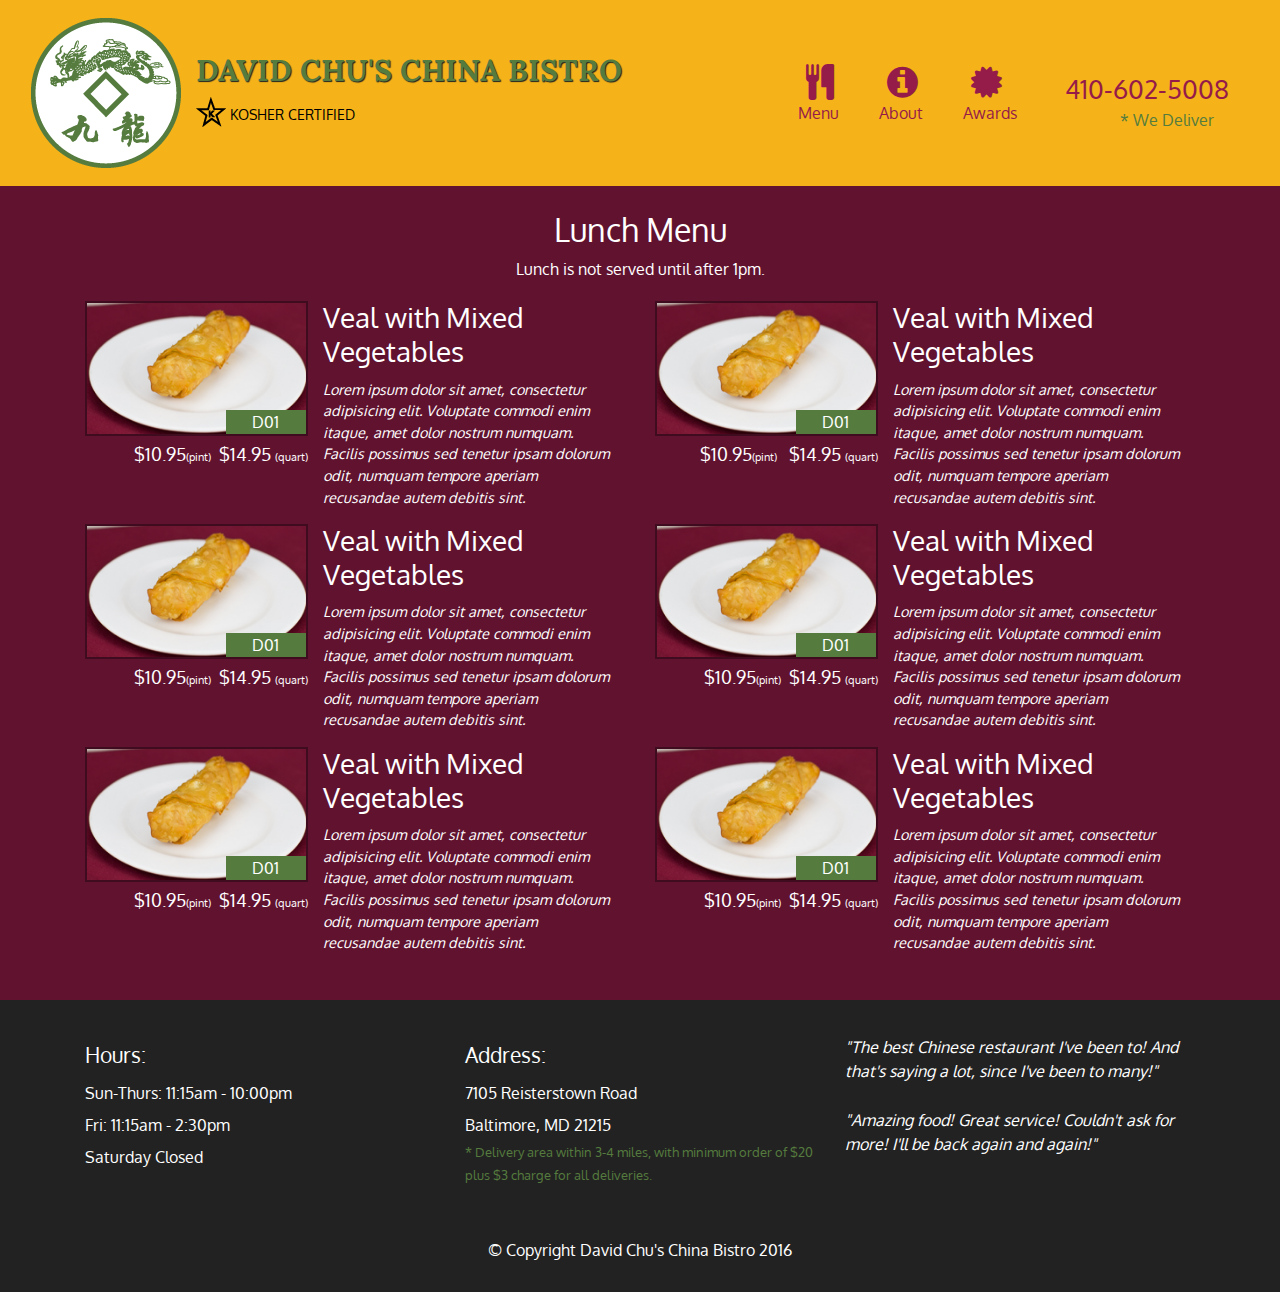
<file: site/single-category.html>
<!DOCTYPE html>
<html lang="en">

<head>
    <!-- meta tags -->
    <meta charset="utf-8">
    <meta http-equiv="x-UA-Compatible" content="IE=edge">
    <meta name="viewport" content="width=device-width, initial-scale=1">
    <title>David Chus Resturant</title>

    <!-- fontawesome -->
    <link rel="stylesheet" href="css/font-awesome/css/font-awesome.min.css">
    <link rel="stylesheet" href="css/bootstrap/bootstrap.min.css">
    <link rel="stylesheet" href="css/styles.css">
    <link href='https://fonts.googleapis.com/css?family=Oxygen:400,300,700' rel='stylesheet' type='text/css'>
    <link href='https://fonts.googleapis.com/css?family=Lora' rel='stylesheet' type='text/css'>

</head>

<body>
    <header>
        <nav id="navbar-header" class="navbar navbar-expand-sm">
            <div class="container">
                <div class="navbar-header">
                    <a href="index.html" class="float-left  d-none d-md-block">
                        <div id="logo-img"></div>
                    </a>
                </div>
                <div class="navbar-brand">
                    <a href="index.html">
                        <h1>David Chu's China Bistro</h1>
                    </a>
                    <p><img src="image/star-k-logo.png" alt="Kosher Certification">&nbsp;<span>Kosher Certified</span></p>
                </div>

                <button class="navbar-toggler" type="button" data-toggle="collapse" data-target="#collapse-nav" aria-controls="collapse-nav" aria-expanded="false" aria-label="Toggle navigation">
                    <span class="navbar-toggler-icon"><i class="fa fa-navicon"></i></span>
                </button>
                <div class="collapse navbar-collapse" id="collapse-nav">
                    <ul id="nav-list" class="navbar-nav ml-auto">
                        <li class="space">
                            <a href="menu-categories.html"><i class="fa fa-cutlery"></i>
                                <br> Menu
                            </a>
                        </li>

                        <li class="space">
                            <a href="#"><i class="fa fa-info-circle "></i><br /> About</a>
                        </li>
                        <li class="space">
                            <a href="#"><i class="fa fa-certificate"></i><br /> Awards</a>
                        </li>
                        <li id="phone" class="space d-none d-md-block">
                            <a href="tel:410-602-5008">
                                <span>410-602-5008</span></a>
                            <div id="we">* We Deliver</div>
                        </li>
                    </ul>
                </div>
            </div>
        </nav>
    </header>

    <div id="call-btn" class="d-md-none">
        <a class="btn" href="tel:410-602-5008">
            <span class="fa fa-phone"></span>
            410-602-5008
        </a>
    </div>
    <div id="xs-deliver" class="text-center d-md-none">* We Deliver</div>
    
    <!--  Main Content-->
    <div id="main-content" class="container">
        <h2 id="menu-categories-title" class="text-center">Lunch Menu</h2>
        <div class="text-center menudiv">
            Lunch is not served until after 1pm.
        </div>
        
        <section class="row">
            <div class="menu-item-tile col-md-6">
                <div class="row">
                    <div class="col-sm-5">
                        <div class="menu-item-photo">
                           <div>D01</div>
                           <img class="img-fluid" width="250" height="250" src="image/menu/B/B-1.jpg" alt="item">
                        </div>
                        <div class="menu-item-price">$10.95<span>(pint)</span>&nbsp; $14.95 <span>(quart)</span></div>
                    </div>
                    <div class="menu-item-description col-sm-7">
                        <h3 class="menu-item-title">Veal with Mixed Vegetables</h3>
                        <p class="menu-item-details">Lorem ipsum dolor sit amet, consectetur adipisicing elit. Voluptate commodi enim itaque, amet dolor nostrum numquam. Facilis possimus sed tenetur ipsam dolorum odit, numquam tempore aperiam recusandae autem debitis sint.</p>
                    </div>
                </div>
                <hr class="d-block d-sm-none">
            </div>
            <div class="menu-item-tile col-md-6">
                <div class="row">
                    <div class="col-sm-5">
                        <div class="menu-item-photo">
                           <div>D01</div>
                           <img class="img-fluid" width="250" height="250" src="image/menu/B/B-1.jpg" alt="item">
                        </div>
                        <div class="menu-item-price">$10.95<span>(pint)</span> &nbsp; $14.95 <span>(quart)</span></div>
                    </div>
                    <div class="menu-item-description col-sm-7">
                        <h3 class="menu-item-title">Veal with Mixed Vegetables</h3>
                        <p class="menu-item-details">Lorem ipsum dolor sit amet, consectetur adipisicing elit. Voluptate commodi enim itaque, amet dolor nostrum numquam. Facilis possimus sed tenetur ipsam dolorum odit, numquam tempore aperiam recusandae autem debitis sint.</p>
                    </div>
                </div>
                <hr class="d-block d-sm-none">
            </div>
            <div class="menu-item-tile col-md-6">
                <div class="row">
                    <div class="col-sm-5">
                        <div class="menu-item-photo">
                           <div>D01</div>
                           <img class="img-fluid" width="250" height="250" src="image/menu/B/B-1.jpg" alt="item">
                        </div>
                        <div class="menu-item-price">$10.95<span>(pint)</span>&nbsp; $14.95 <span>(quart)</span></div>
                    </div>
                    <div class="menu-item-description col-sm-7">
                        <h3 class="menu-item-title">Veal with Mixed Vegetables</h3>
                        <p class="menu-item-details">Lorem ipsum dolor sit amet, consectetur adipisicing elit. Voluptate commodi enim itaque, amet dolor nostrum numquam. Facilis possimus sed tenetur ipsam dolorum odit, numquam tempore aperiam recusandae autem debitis sint.</p>
                    </div>
                </div>
                <hr class="d-block d-sm-none">
            </div>
            <div class="menu-item-tile col-md-6">
                <div class="row">
                    <div class="col-sm-5">
                        <div class="menu-item-photo">
                           <div>D01</div>
                           <img class="img-fluid" width="250" height="250" src="image/menu/B/B-1.jpg" alt="item">
                        </div>
                        <div class="menu-item-price">$10.95<span>(pint)</span>&nbsp; $14.95 <span>(quart)</span></div>
                    </div>
                    <div class="menu-item-description col-sm-7">
                        <h3 class="menu-item-title">Veal with Mixed Vegetables</h3>
                        <p class="menu-item-details">Lorem ipsum dolor sit amet, consectetur adipisicing elit. Voluptate commodi enim itaque, amet dolor nostrum numquam. Facilis possimus sed tenetur ipsam dolorum odit, numquam tempore aperiam recusandae autem debitis sint.</p>
                    </div>
                </div>
                <hr class="d-block d-sm-none">
            </div>
            <div class="menu-item-tile col-md-6">
                <div class="row">
                    <div class="col-sm-5">
                        <div class="menu-item-photo">
                           <div>D01</div>
                           <img class="img-fluid" width="250" height="250" src="image/menu/B/B-1.jpg" alt="item">
                        </div>
                        <div class="menu-item-price">$10.95<span>(pint)</span>&nbsp; $14.95 <span>(quart)</span></div>
                    </div>
                    <div class="menu-item-description col-sm-7">
                        <h3 class="menu-item-title">Veal with Mixed Vegetables</h3>
                        <p class="menu-item-details">Lorem ipsum dolor sit amet, consectetur adipisicing elit. Voluptate commodi enim itaque, amet dolor nostrum numquam. Facilis possimus sed tenetur ipsam dolorum odit, numquam tempore aperiam recusandae autem debitis sint.</p>
                    </div>
                </div>
                <hr class="d-block d-sm-none">
            </div>
            <div class="menu-item-tile col-md-6">
                <div class="row">
                    <div class="col-sm-5">
                        <div class="menu-item-photo">
                           <div>D01</div>
                           <img class="img-fluid" width="250" height="250" src="image/menu/B/B-1.jpg" alt="item">
                        </div>
                        <div class="menu-item-price">$10.95<span>(pint)</span>&nbsp; $14.95 <span>(quart)</span></div>
                    </div>
                    <div class="menu-item-description col-sm-7">
                        <h3 class="menu-item-title">Veal with Mixed Vegetables</h3>
                        <p class="menu-item-details">Lorem ipsum dolor sit amet, consectetur adipisicing elit. Voluptate commodi enim itaque, amet dolor nostrum numquam. Facilis possimus sed tenetur ipsam dolorum odit, numquam tempore aperiam recusandae autem debitis sint.</p>
                    </div>
                </div>
                <hr class="d-block d-sm-none">
            </div>
        </section>
    </div>
    <!-- End of #main-content -->
    
    
    
    
    
    
    
    
    
    
    
    
    
    
    
    
    
    
    
    
    
    
    
    <footer class="panel-footer">
    <div class="container">
      <div class="row">
        <section id="hours" class="col-sm-4">
          <span>Hours:</span><br>
          Sun-Thurs: 11:15am - 10:00pm<br>
          Fri: 11:15am - 2:30pm<br>
          Saturday Closed
          <hr class="d-block d-sm-none">
        </section>
        <section id="address" class="col-sm-4">
          <span>Address:</span><br>
          7105 Reisterstown Road<br>
          Baltimore, MD 21215
          <p>* Delivery area within 3-4 miles, with minimum order of $20 plus $3 charge for all deliveries.</p>
          <hr class="d-block d-sm-none">
        </section>
        <section id="testimonials" class="col-sm-4">
          <p>"The best Chinese restaurant I've been to! And that's saying a lot, since I've been to many!"</p>
          <p>"Amazing food! Great service! Couldn't ask for more! I'll be back again and again!"</p>
        </section>
      </div>
      <div class="text-center">&copy; Copyright David Chu's China Bistro 2016</div>
    </div>
  </footer>








    <script src="js/jquery.min.js"></script>
    <script src="js/Bootstrap/bootstrap.min.js"></script>
    <!-- Jquery -->
</body>

</html>
</file>
<file: dummyProject/css/styles.css>
body{
    background: red;
    max-height: 10%;
    position: relative;
}
#resize{
    position: absolute;
    top: 250px;
    background: #fff;
    min-height: 330px;
    position: relative;
    max-width: 100%;
}
#img{
    position: absolute;
    top: -30%;
    text-align: center;
    left: 33%;
}
#header h1{
    -webkit-transform: translateY(300%);
    transform: translateY(250%);
    color: #fff;
    font-size: 47px;
}
#form{
    margin-left: 25px;
    margin-right: 25px;
}
button.btn{
    font-size: 26px;
    width: 170px;
}
@media (min-width: 300px) and (max-width:325px) {
    #img{
        left: 23%;
    }
    #header h1{
    -webkit-transform: translateY(300%);
    transform: translateY(300%);
    color: #fff;
    font-size: 38px;
}
    button.btn{
    font-size: 20px;
    width: 130px;
}
}
@media (min-width: 330px) and (max-width:438px) {
    #img{
        left: 27%;
    }
}
@media (min-width: 439px) and (max-width:468px) {
    #img{
        left: 27%;
    }
}

@media (min-width: 582px) and (max-width:991px) {
    #img{
        left: 38%;
    }
}
</file>
<file: js-project/style.css>
/**********************************************
*** GENERAL
**********************************************/

* {
    margin: 0;
    padding: 0;
    -webkit-box-sizing: border-box;
    box-sizing: border-box;
}

.clearfix::after {
    content: "";
    display: table;
    clear: both;
}

body {
    color: #555;
    font-family: Open Sans;
    font-size: 16px;
    position: relative;
    height: 100vh;
    font-weight: 400;
}

.right { float: right; }
.red { color: #FF5049 !important; }
.red-focus:focus { border: 1px solid #FF5049 !important; }

/**********************************************
*** TOP PART
**********************************************/

.top {
    height: 40vh;
    background-image: -webkit-gradient(linear, left top, left bottom, from(rgba(0, 0, 0, 0.35)), to(rgba(0, 0, 0, 0.35))), url(back.png);
    background-image: linear-gradient(rgba(0, 0, 0, 0.35), rgba(0, 0, 0, 0.35)), url(back.png);
    background-size: cover;
    background-position: center;
    position: relative;
}

.budget {
    position: absolute;
    width: 350px;
    top: 50%;
    left: 50%;
    -webkit-transform: translate(-50%, -50%);
    transform: translate(-50%, -50%);
    color: #fff;
}

.budget__title {
    font-size: 18px;
    text-align: center;
    margin-bottom: 10px;
    font-weight: 300;
}

.budget__value {
    font-weight: 300;
    font-size: 46px;
    text-align: center;
    margin-bottom: 25px;
    letter-spacing: 2px;
}

.budget__income,
.budget__expenses {
    padding: 12px;
    text-transform: uppercase;
}

.budget__income {
    margin-bottom: 10px;
    background-color: #28B9B5;
}

.budget__expenses {
    background-color: #FF5049;
}

.budget__income--text,
.budget__expenses--text {
    float: left;
    font-size: 13px;
    color: #444;
    margin-top: 2px;
}

.budget__income--value,
.budget__expenses--value {
    letter-spacing: 1px;
    float: left;
}

.budget__income--percentage,
.budget__expenses--percentage {
    float: left;
    width: 34px;
    font-size: 11px;
    padding: 3px 0;
    margin-left: 10px;
}

.budget__expenses--percentage {
    background-color: rgba(255, 255, 255, 0.2);
    text-align: center;
    border-radius: 3px;
}


/**********************************************
*** BOTTOM PART
**********************************************/

/***** FORM *****/
.add {
    padding: 14px;
    border-bottom: 1px solid #e7e7e7;
    background-color: #f7f7f7;
}

.add__container {
    margin: 0 auto;
    text-align: center;
}

.add__type {
    width: 55px;
    border: 1px solid #e7e7e7;
    height: 44px;
    font-size: 18px;
    color: inherit;
    background-color: #fff;
    margin-right: 10px;
    font-weight: 300;
    -webkit-transition: border 0.3s;
    transition: border 0.3s;
}

.add__description,
.add__value {
    border: 1px solid #e7e7e7;
    background-color: #fff;
    color: inherit;
    font-family: inherit;
    font-size: 14px;
    padding: 12px 15px;
    margin-right: 10px;
    border-radius: 5px;
    -webkit-transition: border 0.3s;
    transition: border 0.3s;
}

.add__description { width: 400px;}
.add__value { width: 100px;}

.add__btn {
    font-size: 35px;
    background: none;
    border: none;
    color: #28B9B5;
    cursor: pointer;
    display: inline-block;
    vertical-align: middle;
    line-height: 1.1;
    margin-left: 10px;
}

.add__btn:active { -webkit-transform: translateY(2px); transform: translateY(2px); }

.add__type:focus,
.add__description:focus,
.add__value:focus {
    outline: none;
    border: 1px solid #28B9B5;
}

.add__btn:focus { outline: none; }

/***** LISTS *****/
.container {
    width: 1000px;
    margin: 60px auto;
}

.income {
    float: left;
    width: 475px;
    margin-right: 50px;
}

.expenses {
    float: left;
    width: 475px;
}

h2 {
    text-transform: uppercase;
    font-size: 18px;
    font-weight: 400;
    margin-bottom: 15px;
}

.icome__title { color: #28B9B5; }
.expenses__title { color: #FF5049; }

.item {
    padding: 13px;
    border-bottom: 1px solid #e7e7e7;
}

.item:first-child { border-top: 1px solid #e7e7e7; }
.item:nth-child(even) { background-color: #f7f7f7; }

.item__description {
    float: left;
}

.item__value {
    float: left;
    -webkit-transition: -webkit-transform 0.3s;
    transition: -webkit-transform 0.3s;
    transition: transform 0.3s;
    transition: transform 0.3s, -webkit-transform 0.3s;
}

.item__percentage {
    float: left;
    margin-left: 20px;
    -webkit-transition: -webkit-transform 0.3s;
    transition: -webkit-transform 0.3s;
    transition: transform 0.3s;
    transition: transform 0.3s, -webkit-transform 0.3s;
    font-size: 11px;
    background-color: #FFDAD9;
    padding: 3px;
    border-radius: 3px;
    width: 32px;
    text-align: center;
}

.income .item__value,
.income .item__delete--btn {
    color: #28B9B5;
}

.expenses .item__value,
.expenses .item__percentage,
.expenses .item__delete--btn {
    color: #FF5049;
}


.item__delete {
    float: left;
}

.item__delete--btn {
    font-size: 22px;
    background: none;
    border: none;
    cursor: pointer;
    display: inline-block;
    vertical-align: middle;
    line-height: 1;
    display: none;
}

.item__delete--btn:focus { outline: none; }
.item__delete--btn:active { -webkit-transform: translateY(2px); transform: translateY(2px); }

.item:hover .item__delete--btn { display: block; }
.item:hover .item__value { -webkit-transform: translateX(-20px); transform: translateX(-20px); }
.item:hover .item__percentage { -webkit-transform: translateX(-20px); transform: translateX(-20px); }


.unpaid {
    background-color: #FFDAD9 !important;
    cursor: pointer;
    color: #FF5049;

}

.unpaid .item__percentage { -webkit-box-shadow: 0 2px 6px 0 rgba(0, 0, 0, 0.1); box-shadow: 0 2px 6px 0 rgba(0, 0, 0, 0.1); }
.unpaid:hover .item__description { font-weight: 900; }
</file>
<file: module2-solution/css/styles.css>
*{
    -webkit-box-sizing: border-box;
    box-sizing: border-box;
}
.row{
    width: 100%;
}
#menu h1 {
    text-align: center;
    font-size: 39px;
    padding-top: 50px;
}
.contain{
    width: 95%;
    height: 150%;
    margin-right: auto;
    margin-bottom: 6%;
    margin-left: auto;
    font-family: Helvetica;
    padding: 50px 13px 13px 13px;
    font-size: 23px;
    background: #b2beb5;
    border: 1px solid black;
    position: relative;
}
.content h4{
    position: absolute;
    top: -43px;
    right: 0;
    padding: 5px 18px;
    border-left: 1px solid black;
    border-bottom: 1px solid black;
    font-size: 33px;
    background: #f0f0f0;
}

@media (min-width: 1200px){
    .col-lg-1, .col-lg-2, .col-lg-3, .col-lg-4, .col-lg-5, .col-lg-6, .col-lg-7, .col-lg-8, .col-lg-9, .col-lg-10, .col-lg-11, .col-lg-12{
        float: left;
    }
    .col-lg-1{
        width: 8.33%;
    }
    .col-lg-2{
        width: 16.66%;
    }
    .col-lg-3{
        width: 25%;
    }
    .col-lg-4{
        width: 33%;
    }
    .col-lg-5{
        width: 41.6%;
    }
    .col-lg-6{
        width: 50%;
    }
    .col-lg-7{
        width: 58.33%;
    }
    .col-lg-8{
        width: 66.66%;
    }
    .col-lg-9{
        width: 74.99%;
    }
    .col-lg-10{
        width: 83.33%;
    }
    .col-lg-11{
        width: 91.66%;
    }
    .col-lg-12{
        width: 100%;
    }
}
    
    
@media (min-width: 992px) and (max-width: 1199px){
    
    .col-md-1, .col-md-2, .col-md-3, .col-md-4, .col-md-5, .col-md-6, .col-md-7, .col-md-8, .col-md-9, .col-md-10, .col-md-11, .col-md-12{
        float: left;
    }
    .col-md-1{
        width: 8.33%;
    }
    .col-md-2{
        width: 16.66%;
    }
    .col-md-3{
        width: 25%;
    }
    .col-md-4{
        width: 33%;
    }
    .col-md-5{
        width: 41.6%;
    }
    .col-md-6{
        width: 50%;
    }
    .col-md-7{
        width: 58.33%;
    }
    .col-md-8{
        width: 66.66%;
    }
    .col-md-9{
        width: 74.99%;
    }
    .col-md-10{
        width: 83.33%;
    }
    .col-md-11{
        width: 91.66%;
    }
    .col-md-12{
        width: 100%;
    }
}
@media (min-width: 768px)  and (max-width: 991px){
    .contain{
    width: 95% ;
    font-size: 19px;
}
    .contain.p{
    width: 98%;
    }
    .content h4{
        font-size: 25px;
        top: -34px;
    }
    .col-sm-1, .col-sm-2, .col-sm-3, .col-sm-4, .col-sm-5, .col-sm-6, .col-sm-7, .col-sm-8, .col-sm-9, .col-sm-10, .col-sm-11, .col-sm-12{
        float: left;
    }
    .col-sm-1{
        width: 8.33%;
    }
    .col-sm-2{
        width: 16.66%;
    }
    .col-sm-3{
        width: 25%;
    }
    .col-sm-4{
        width: 33%;
    }
    .col-sm-5{
        width: 41.6%;
    }
    .col-sm-6{
        width: 50%;
    }
    .col-sm-7{
        width: 58.33%;
    }
    .col-sm-8{
        width: 66.66%;
    }
    .col-sm-9{
        width: 74.99%;
    }
    .col-sm-10{
        width: 83.33%;
    }
    .col-sm-11{
        width: 91.66%;
    }
    .col-sm-12{
        width: 100%;
    }
}

@media (min-width: 100px) and (max-width: 767px){
   
    .col-xs-1, .col-xs-2, .col-xs-3, .col-xs-4, .col-xs-5, .col-xs-6, .col-xs-7, .col-xs-8, .col-xs-9, .col-xs-10, .col-xs-11, .col-xs-12{
        float: left;
    }
    .col-xs-1{
        width: 8.33%;
    }
    .col-xs-2{
        width: 16.66%;
    }
    .col-xs-3{
        width: 25%;
    }
    .col-xs-4{
        width: 33%;
    }
    .col-xs-5{
        width: 41.6%;
    }
    .col-xs-6{
        width: 50%;
    }
    .col-xs-7{
        width: 58.33%;
    }
    .col-xs-8{
        width: 66.66%;
    }
    .col-xs-9{
        width: 74.99%;
    }
    .col-xs-10{
        width: 83.33%;
    }
    .col-xs-11{
        width: 91.66%;
    }
    .col-xs-12{
        width: 100%;
    }
}
</file>
<file: module3-solution/css/styles.css>
body{
    font-family: 'Roboto', sans-serif;
    background: #f7f7f7;
}

#navbar-header{
    background: #6E7A93;
}
#navbar-header a.navbar-brand{
    font-size: 29px;
    color: #fff;
    
    font-family: 'Lora';
}
#navbar-header a.navbar-brand:hover{
    color: #d5d5d5;
    -webkit-transition: 100ms linear;
    transition: 100ms linear;
}
#navbar-header i.fa{
    color: #fff;
}
#navbar-header i.fa:hover,
#navbar-header i.fa:focus{
    color: #d5d5d5;
}
button{
    outline: none !important;
}
ul.navbar-nav{
    text-align: center;
    margin: 0;
    padding: 0;
}
ul.navbar-nav a{
    color: #fff;
    display: inline-block;
    -webkit-transition: 200ms ease-in-out;
    transition: 200ms ease-in-out;
    font-family: 'Roboto';
    font-size: 19px;
}
ul.navbar-nav a:hover,
ul.navbar-nav a:focus{
    font-weight: 700;
    letter-spacing: 1px;
}
.header-element{
    margin-top: 40px;
}
.header-element h2{
    color: #6E7A93;
    display: inline-block;
    border-bottom: 2px solid #6E7A93;
}
.paragraph{
    margin-top: 18px;
    background: #d5d5d5;
}
@media (min-width:1200px){
    div ul.navbar-nav{
    margin-right: 90px;
}
    #navbar-header a.navbar-brand{
        margin-left: 90px;
    }
}
@media (min-width:991px) and (max-width:1199px){
    div ul.navbar-nav{
    margin-right: 50px;
}
    #navbar-header a.navbar-brand{
        margin-left: 60px;
    }
}
</file>
<file: module5-solution/css/styles.css>
body {
  font-size: 16px;
  color: #fff;
  background-color: #61122f;
  font-family: 'Oxygen', sans-serif;
}

/** HEADER **/
#header-nav {
  background-color: #f6b319;
  border-radius: 0;
  border: 0;
}

#logo-img {
  background: url('../images/restaurant-logo_large.png') no-repeat;
  width: 150px;
  height: 150px;
  margin: 10px 15px 10px 0;
}

.navbar-brand {
  padding-top: 25px;
}
.navbar-brand h1 { /* Restaurant name */
  font-family: 'Lora', serif;
  color: #557c3e;
  font-size: 1.5em;
  text-transform: uppercase;
  font-weight: bold;
  text-shadow: 1px 1px 1px #222;
  margin-top: 0;
  margin-bottom: 0;
  line-height: .75;
}
.navbar-brand a:hover, .navbar-brand a:focus {
  text-decoration: none;
}
.navbar-brand p { /* Kosher cert */
  color: #000;
  text-transform: uppercase;
  font-size: .7em;
  margin-top: 15px;
}
.navbar-brand p span { /* Star-K */
  vertical-align: middle;
}

#nav-list {
  margin-top: 10px;
}
#nav-list a {
  color: #951C49;
  text-align: center;
}
#nav-list a:hover {
  background: #E7E7E7;
}
#nav-list a span {
  font-size: 1.8em;
}

#phone {
  margin-top: 5px;
}
#phone a { /* Phone number */
  text-align: right;
  padding-bottom: 0;
}
#phone div { /* We Deliver */
  color: #557c3e;
  text-align: right;
  padding-right: 15px;
}

.navbar-header button.navbar-toggle, .navbar-header .icon-bar {
  border: 1px solid #61122f;
}
.navbar-header button.navbar-toggle {
  clear: both;
  margin-top: -30px;
}
/* END HEADER */

/* FOOTER */
.panel-footer {
  margin-top: 30px;
  padding-top: 35px;
  padding-bottom: 30px;
  background-color: #222;
  border-top: 0;
}
.panel-footer div.row {
  margin-bottom: 35px;
}
#hours, #address {
  line-height: 2;
}
#hours > span, #address > span {
  font-size: 1.3em;
}
#address p {
  color: #557c3e;
  font-size: .8em;
  line-height: 1.8;
}
#testimonials {
  font-style: italic;
}
#testimonials p:nth-child(2) {
  margin-top: 25px;
}
/* END FOOTER */



/* HOME PAGE */
.container .jumbotron {
  box-shadow: 0 0 50px #3F0C1F;
  border: 2px solid #3F0C1F;
}

#menu-tile, #specials-tile, #map-tile {
  height: 250px;
  width: 100%;
  margin-bottom: 15px;
  position: relative;
  border: 2px solid #3F0C1F;
  overflow: hidden;
}
#menu-tile:hover, #specials-tile:hover, #map-tile:hover {
  box-shadow: 0 1px 5px 1px #cccccc;
}
#menu-tile {
  background: url('../images/menu-tile.jpg') no-repeat;
  background-position: center;
}
#specials-tile {
  background: url('../images/specials-tile.jpg') no-repeat;
  background-position: center;
}
#menu-tile span, #specials-tile span, #map-tile span {
  position: absolute;
  bottom: 0;
  right: 0;
  width: 100%;
  text-align: center;
  font-size: 1.6em;
  text-transform: uppercase;
  background-color: #000;
  color: #fff;
  opacity: .8;
}
/* END HOME PAGE */

/* MENU CATEGORIES PAGE */
.category-tile { 
  position: relative;
  border: 2px solid #3F0C1F;
  overflow: hidden;
  width: 200px;
  height: 200px;
  margin: 0 auto 15px;
}
.category-tile span {
  position: absolute;
  bottom: 0;
  right: 0;
  width: 100%;
  text-align: center;
  font-size: 1.2em;
  text-transform: uppercase;
  background-color: #000;
  color: #fff;
  opacity: .8;
}
.category-tile:hover {
  box-shadow: 0 1px 5px 1px #cccccc;
}

#menu-categories-title + div {
  margin-bottom: 50px;
}
/* END MENU CATEGORIES PAGE */

/* SINGLE CATEGORY PAGE */
.menu-item-tile {
  margin-bottom: 25px;
}
.menu-item-tile hr {
  width: 80%;
}
.menu-item-tile .menu-item-price {
  font-size: 1.1em;
  text-align: right;
  margin-top: -15px;
  margin-right: -15px;
}
.menu-item-tile .menu-item-price span {
  font-size: .6em;
}
.menu-item-photo {
  position: relative;
  border: 2px solid #3F0C1F; 
  overflow: hidden;
  padding: 0;
  margin-right: -15px;
  margin-left: auto;
  margin-bottom: 20px;
  max-width: 250px;
}
.menu-item-photo div {
  position: absolute;
  bottom: 0;
  right: 0;
  width: 80px;
  background-color: #557c3e;
  text-align: center;
}
.menu-item-description {
  padding-right: 30px;
}
h3.menu-item-title {
  margin: 0 0 10px;
}
.menu-item-details {
  font-size: .9em;
  font-style: italic;
}
/* END SINGLE CATEGORY PAGE */


/********** Large devices only **********/
@media (min-width: 1200px) {
  .container .jumbotron {
    background: url('../images/jumbotron_1200.jpg') no-repeat;
    height: 675px;
  }
}

/********** Medium devices only **********/
@media (min-width: 992px) and (max-width: 1199px) {
  /* Header */
  #logo-img {
    background: url('../images/restaurant-logo_medium.png') no-repeat;
    width: 100px;
    height: 100px;
    margin: 5px 5px 5px 0;
  }
  /* End Header */

  /* Home Page */
  .container .jumbotron {
    background: url('../images/jumbotron_992.jpg') no-repeat;
    height: 558px;
  }
  /* End Home Page */
}

/********** Small devices only **********/
@media (min-width: 768px) and (max-width: 991px) {
  /* Home Page */
  .container .jumbotron {
    background: url('../images/jumbotron_768.jpg') no-repeat;
    height: 432px;
  }
  /* End Home Page */
}

/********** Extra small devices only **********/
@media (max-width: 767px) {
  /* Header */
  .navbar-brand {
    padding-top: 10px;
    height: 80px;
  }
  .navbar-brand h1 { /* Restaurant name */
    padding-top: 10px;
    font-size: 5vw; /* 1vw = 1% of viewport width */
  }
  .navbar-brand p { /* Kosher cert */
    font-size: .6em;
    margin-top: 12px;
  }
  .navbar-brand p img { /* Star-K */
    height: 20px;
  }

  #collapsable-nav a { /* Collapsed nav menu text */
    font-size: 1.2em;
  }
  #collapsable-nav a span { /* Collapsed nav menu glyph */
    font-size: 1em;
    margin-right: 5px;
  }

  #call-btn > a {
    font-size: 1.5em;
    display: block;
    margin: 0 20px;
    padding: 10px;
    border: 2px solid #fff;
    background-color: #f6b319;
    color: #951c49;
  }
  #xs-deliver {
    margin-top: 5px;
    font-size: .7em;
    letter-spacing: .1em;
    text-transform: uppercase;
  }
  /* End Header */

  /* Footer */
  .panel-footer section {
    margin-bottom: 30px;
    text-align: center;
  }
  .panel-footer section:nth-child(3) {
    margin-bottom: 0; /* margin already exists on the whole row */
  }
  .panel-footer section hr {
    width: 50%;
  }
  /* End Footer */

  /* Home Page */
  .container .jumbotron {
    margin-top: 30px;
    padding: 0;
  }
  #menu-tile, #specials-tile {
    width: 360px;
    margin: 0 auto 15px;
  }

  .menu-item-photo {
    margin-right: auto;
  }
  .menu-item-tile .menu-item-price {
    text-align: center;
  }
  .menu-item-description {
    text-align: center;;
  }
}


/********** Super extra small devices Only :-) (e.g., iPhone 4) **********/
@media (max-width: 479px) {
  /* Header */
  .navbar-brand h1 { /* Restaurant name */
    padding-top: 5px;
    font-size: 6vw;
  }
  /* End Header */
  
  /* Home page */
  #menu-tile, #specials-tile {
    width: 280px;
    margin: 0 auto 15px;
  }

  .col-xxs-12 {
    position: relative;
    min-height: 1px;
    padding-right: 15px;
    padding-left: 15px;
    float: left;
    width: 100%;
  }
}
</file>
<file: site/css/styles.css>
body{
    font-size: 16px;
    color: #fff;
    background-color: #61122f;
    font-family: 'Oxygen', sans-serif;
}
/* Logo image for the big screen size only */
#logo-img {
  background: url('../image/restaurant-logo_large.png') no-repeat;
  width: 150px;
  height: 150px;
  margin: 10px 15px 10px 0;
}

/** HEADER **/
#navbar-header {
  background-color: #f6b319;
  border-radius: 0;
  border: 0;
    
}
.navbar-brand{
    padding-top: 25px;
}
.navbar-brand p img{
    margin-bottom: 4px;
}   
.navbar-brand h1 { /* Restaurant name */
  font-family: 'Lora', serif;
  color: #557c3e !important;
  font-size: 30px;
  text-transform: uppercase;
  font-weight: bold;
  text-shadow: 1px 1px 1px #222;
  margin-top: 0;
  margin-bottom: 0;
  line-height: .75;
}
.navbar-brand a:hover, .navbar-brand a:focus {
  text-decoration: none;
}
.navbar-brand a:hover h1, .navbar-brand a:focus h1 {
    color: #61122f;
    -webkit-transition: 400ms ease-in-out;
    transition: 400ms ease-in-out;
}
.navbar-brand p { /* Kosher cert */
  color: #000;
  text-transform: uppercase;
  font-size: 14px;
  margin-top: 15px;
}
.navbar-brand p span { /* Star-K */
  vertical-align: middle;
}
#nav-list {
  margin-top: 10px;
}
/* List item in the navigation bar */
li.space{
    padding: 0 20px;
}
li.space a{
    padding-left: 8px;
}
#nav-list a {
  color: #951C49;
  text-align: center;
}
#nav-list a:hover {
    text-decoration: none;
    color: #557c3e;
    -webkit-transition: 400ms ease-in-out;
    transition: 400ms ease-in-out;
}
#nav-list a i {
  font-size: 36px;
}
/* phone number */
#phone {
  margin-top: 5px;
}
#phone a { /* Phone number */
  text-align: right;
  padding-bottom: 0;
}
#phone div { /* We Deliver */
  color: #557c3e;
  text-align: right;
  padding-right: 15px;
}
#phone span{
    font-size: 26px;
    padding-bottom: 15px;
    text-align: right;
}
.container .jumbotron {
  -webkit-box-shadow: 0 0 50px #3F0C1F;
  box-shadow: 0 0 50px #3F0C1F;
  border: 2px solid #3F0C1F;
}

#menu-tile, #specials-tile, #map-tile {
  height: 250px;
  width: 100%;
  margin-bottom: 15px;
  position: relative;
  border: 2px solid #3F0C1F;
  overflow: hidden;
}
#menu-tile:hover, #specials-tile:hover, #map-tile:hover {
  -webkit-box-shadow: 0 1px 5px 1px #cccccc;
  box-shadow: 0 1px 5px 1px #cccccc;
}
#menu-tile {
  background: url('../image/menu-tile.jpg') no-repeat;
  background-position: center;
}
#specials-tile {
  background: url('../image/specials-tile.jpg') no-repeat;
  background-position: center;
}
#menu-tile span, #specials-tile span, #map-tile span {
  position: absolute;
  bottom: 0;
  right: 0;
  width: 100%;
  text-align: center;
  font-size: 1.6em;
  text-transform: uppercase;
  background-color: #000;
  color: #fff;
  opacity: .8;
}
/* FOOTER */
.panel-footer {
  margin-top: 30px;
  padding-top: 35px;
  padding-bottom: 30px;
  background-color: #222;
  border-top: 0;
}
.panel-footer div.row {
  margin-bottom: 35px;
}
#hours, #address {
  line-height: 2;
}
#hours > span, #address > span {
  font-size: 1.3em;
}
#address p {
  color: #557c3e;
  font-size: .8em;
  line-height: 1.8;
}
#testimonials {
  font-style: italic;
}
#testimonials p:nth-child(2) {
  margin-top: 25px;
}
/* END FOOTER */

/* MENU CATEGORIES PAGE */
#main-content.container{
    margin-top: 25px;
}
.category-tile { 
  position: relative;
  border: 2px solid #3F0C1F;
  overflow: hidden;
  width: 200px;
  height: 200px;
  margin: 0 auto 15px;
}
.category-tile span {
  position: absolute;
  bottom: 0;
  right: 0;
  width: 100%;
  text-align: center;
  font-size: 1.2em;
  text-transform: uppercase;
  background-color: #000;
  color: #fff;
  opacity: .8;
}
.category-tile:hover {
  -webkit-box-shadow: 0 1px 5px 1px #cccccc;
  box-shadow: 0 1px 5px 1px #cccccc;
}
.menudiv {
  margin-bottom: 20px;
}
/* SINGLE CATEGORY PAGE */
.menu-item-tile hr {
  width: 80%;
  background-color: #fff;
    margin-bottom: 10px;
}
.menu-item-tile .menu-item-price {
  font-size: 1.1em;
  text-align: right;
  margin-top: -15px;
  margin-right: -15px;
}
.menu-item-tile .menu-item-price span {
  font-size: .6em;
}
.menu-item-photo {
  position: relative;
  border: 2px solid #3F0C1F; 
  overflow: hidden;
  padding: 0;
  margin-right: -15px;
  margin-left: auto;
  margin-bottom: 20px;
  max-width: 250px;
}
.menu-item-photo div {
  position: absolute;
  bottom: 0;
  right: 0;
  width: 80px;
  background-color: #557c3e;
  text-align: center;
}
.menu-item-description {
  padding-right: 30px;
}
h3.menu-item-title {
  margin: 0 0 10px;
}
.menu-item-details {
  font-size: .9em;
  font-style: italic;
}
/* END SINGLE CATEGORY PAGE */
/******* Large Devices Only ******/
@media (min-width: 1200px){
    .navbar .container{
    max-width: 1300px;
    }
    .container .jumbotron {
    background: url('../image/jumbotron-1200.jpg') no-repeat;
    height: 675px;
    margin-top: 20px;
  }
}

/********** Medium devices only **********/
@media (min-width: 992px) and (max-width: 1199px) {
  /* Header */
  #logo-img {
    background: url('../image/restaurant-logo_small.png') no-repeat;
    width: 50px;
    height: 50px;
    margin-bottom: 45px;
  }
#phone span{
    font-size: 16px;
    padding-bottom: 15px;
}
.navbar .container{
    max-width: 1120px;
}

  /* Home Page */
  .container .jumbotron {
    background: url('../image/jumbotron_992.jpg') no-repeat;
    height: 558px;
    margin-top: 20px;
  }
  /* End Home Page */
    h3.menu-item-title{
        font-size: 19px;
}
    p.menu-item-details{
        font-size: 13px;
        line-height: 17px;
    }
}

/****** Small Devices Only ******/
@media (min-width: 768px) and (max-width: 991px) {
    /* Header */
  #logo-img {
    background: url('../image/restaurant-logo_small.png') no-repeat;
    width: 50px;
    height: 50px; 
    margin-bottom: 30px;
  }
    .navbar .container{
    max-width: 1000px;
}
    .navbar-brand h1 { /* Restaurant name */
    padding-top: 10px;
    font-size: 2.4vw; /* 1vw = 1% of viewport width */
  }
    .category-tile { 
    width: 175px;
    height: 175px;
}
#phone span{
    font-size: 16px;
    padding-bottom: 15px;
}
.navbar-brand p { /* Kosher cert */
    font-size: 15px;
    margin-top: 12px;
  }
 .navbar-brand p img { /* Star-K */
    height: 15px;
    width: 15px;
    margin-top: 2px;
  }

  #collapsable-nav a { /* Collapsed nav menu text */
    font-size: 1.2em;
  }
  #collapsable-nav a span { /* Collapsed nav menu glyph */
    font-size: 1em;
    margin-right: 5px;
  }
  /* End Header */
    
    /* Home Page */
  .container .jumbotron {
    background: url('../image/jumbotron_768.jpg') no-repeat;
    height: 432px;
    margin-top: 20px;
  }
    #menu-tile, #specials-tile {
    width: 230px;
  }
  /* End Home Page */
    h3.menu-item-title{
        font-size: 18px;
}
    p.menu-item-details{
        font-size: 12px;
        line-height: 17px;
    }
}

/****** Small Devices only within the range of 768 and 813 ******/
@media (min-width: 768px) and (max-width: 813px) {
    li.space{
    padding: 0 14px;
}
    #we{
        font-size: 12px;
    }
  }

/****** Small Devices only within the range of 576 and 625 ******/
@media (min-width: 576px) and (max-width: 625px) {
    li.space{
    padding: 0 14px;
    }  
}

/***** Extra Small Devices *******/
@media (max-width: 767px) {
  /* Header */
  .navbar-brand {
    padding-top: 10px;
    height: 80px;
  }
     .navbar .container{
    max-width: 1000px;
}
  .navbar-brand h1 { /* Restaurant name */
    padding-top: 10px;
    font-size: 3.7vw; /* 1vw = 1% of viewport width */
  }
  .navbar-brand p { /* Kosher cert */
    font-size: .6em;
    margin-top: 12px;
  }
  .navbar-brand p img { /* Star-K */
    height: 20px;
  }

  #collapsable-nav a { /* Collapsed nav menu text */
    font-size: 1.2em;
  }
  #collapsable-nav a span { /* Collapsed nav menu glyph */
    font-size: 1em;
    margin-right: 5px;
  }

#phone span{
    font-size: 15px;
    padding-bottom: 15px;
}
    #we{
        font-size: 2vw;
    }
    li.space{
        text-align: center;
        padding-bottom: 6px;
        padding-top: 9px;
        
        -webkit-transition: 200ms ease-in-out;
        transition: 200ms ease-in-out;
    }
    li.space:hover{
        border: 1px solid #557c3e;
        -webkit-box-shadow: 0 1px 5px 1px #557c3e;
        box-shadow: 0 1px 5px 1px #557c3e;
    }
    #call-btn > a {
    font-size: 25px;
    display: block;
    margin: 15px 20px 0;
    padding: 10px;
    border: 2px solid #fff;
    background-color: #f6b319;
    color: #951c49;
  }
    #call-btn > a:hover{
        border: 2px solid #557c3e;
    }
    #xs-deliver {
    margin-top: 5px;
    font-size: .7em;
    letter-spacing: .1em;
    text-transform: uppercase;
  }
   .container .jumbotron {
    margin-top: 30px;
    padding: 0;
  }
  #menu-tile, #specials-tile {
    width: 360px;
    margin: 0 auto 15px;
  }

  .menu-item-photo {
    margin-right: auto;
  }
  .menu-item-tile .menu-item-price {
    text-align: center;
  }
  .menu-item-description {
    text-align: center;
  } 
    /* Footer */
  .panel-footer section {
    margin-bottom: 30px;
    text-align: center;
  }
  .panel-footer section:nth-child(3) {
    margin-bottom: 0; /* margin already exists on the whole row */
  }
  .panel-footer section hr {
    width: 50%;
    background-color: #fff;
  }
  /* End Footer */
    h3.menu-item-title{
        font-size: 24px;
        margin-top: 10px;
}
    p.menu-item-details{
        font-size: 15px;
        line-height: 17px;
    }
}
/****** Small Devices only within the range of 576 and 625 ******/
@media (min-width: 576px) and (max-width: 767px) {
    .container .jumbotron {
        background: url('../image/jumbotron_768.jpg') no-repeat;
        height: 400px;
        margin-top: 15px;
  }
    /* Home page */
  #menu-tile, #specials-tile {
    width: 260px;
  }
 .category-tile { 
    width: 170px;
    height: 170px;
}
 h3.menu-item-title{
        font-size: 20px;
        margin-top: 10px;
}
    p.menu-item-details{
        font-size: 15px;
        line-height: 17px;
    }   
}
/********** Super extra small devices Only :-) (e.g., iPhone 4) **********/
@media (max-width: 479px) {
  
  /* Home page */
  #menu-tile, #specials-tile {
    width: 280px;
    margin: 0 auto 15px;
  }

  .col-xxs-12 {
    position: relative;
    min-height: 1px;
    padding-right: 15px;
    padding-left: 15px;
    float: left;
    width: 100%;
  }
}
</file>
